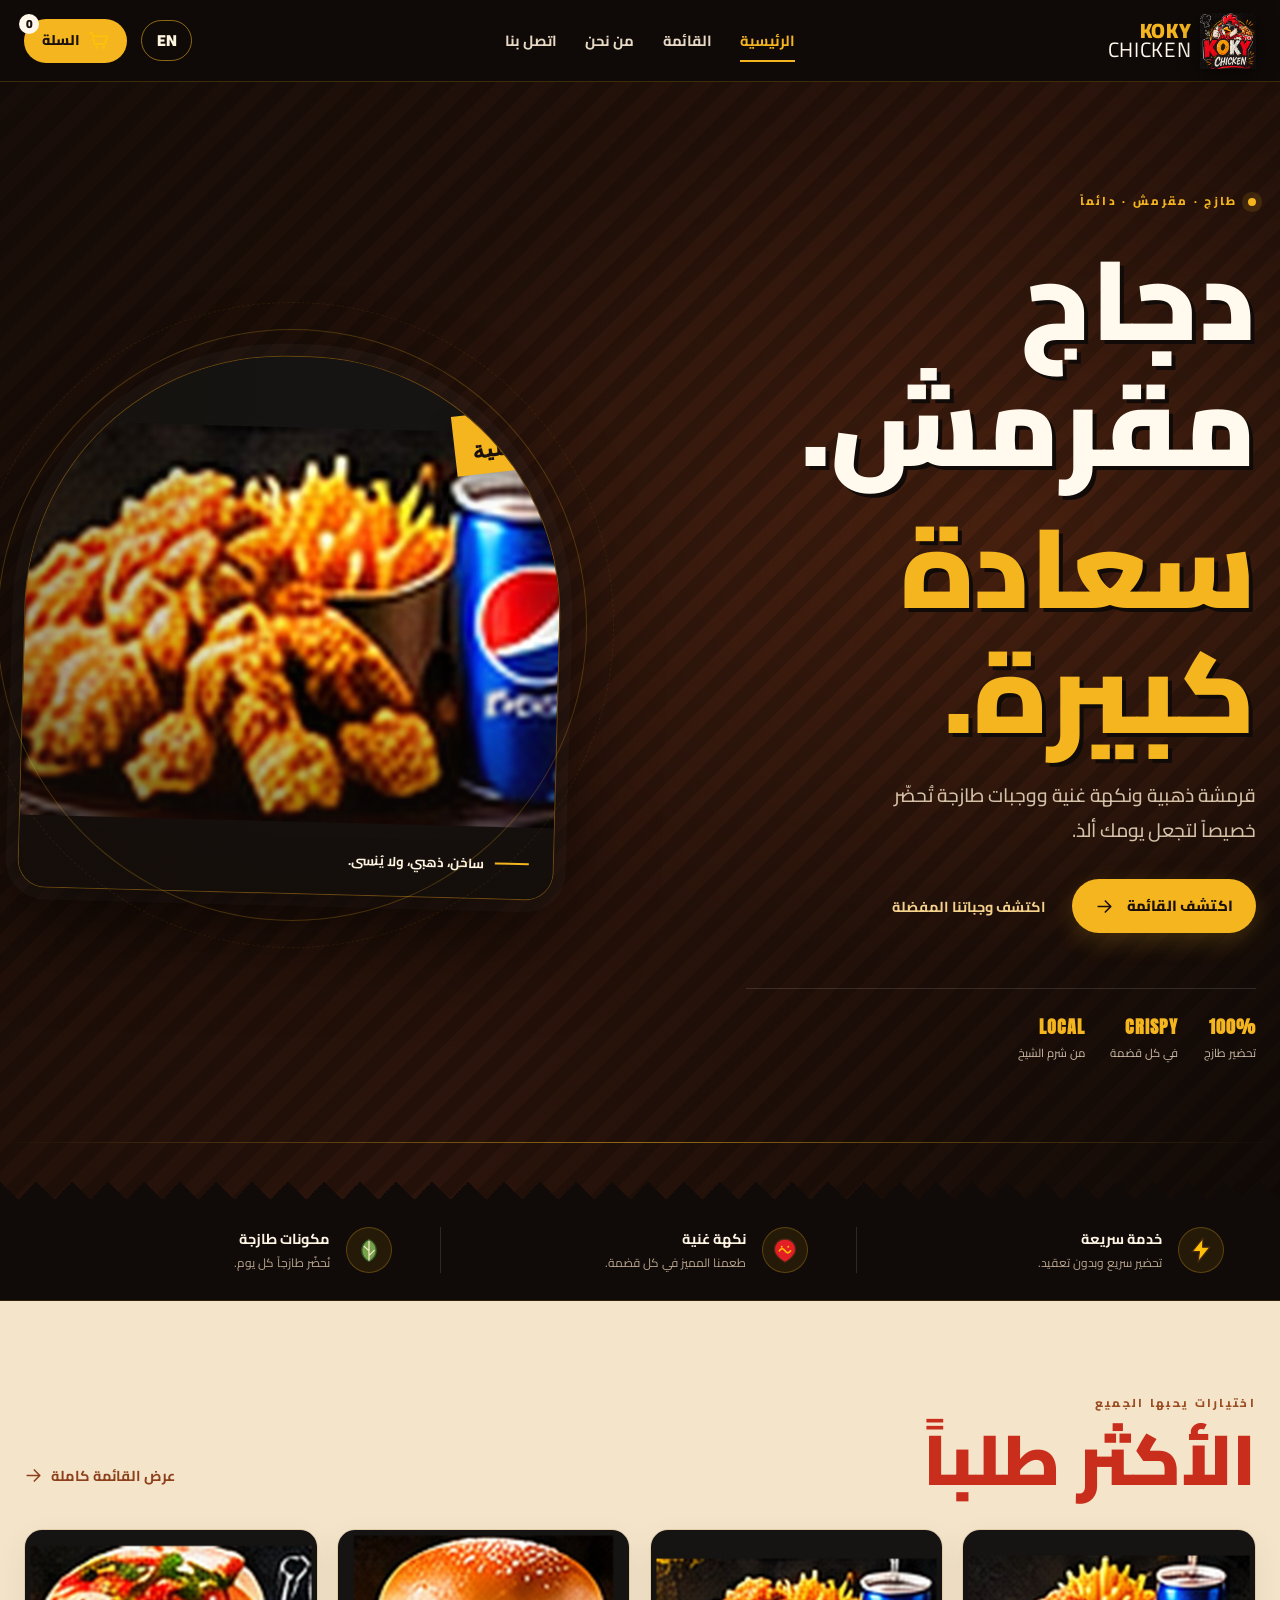
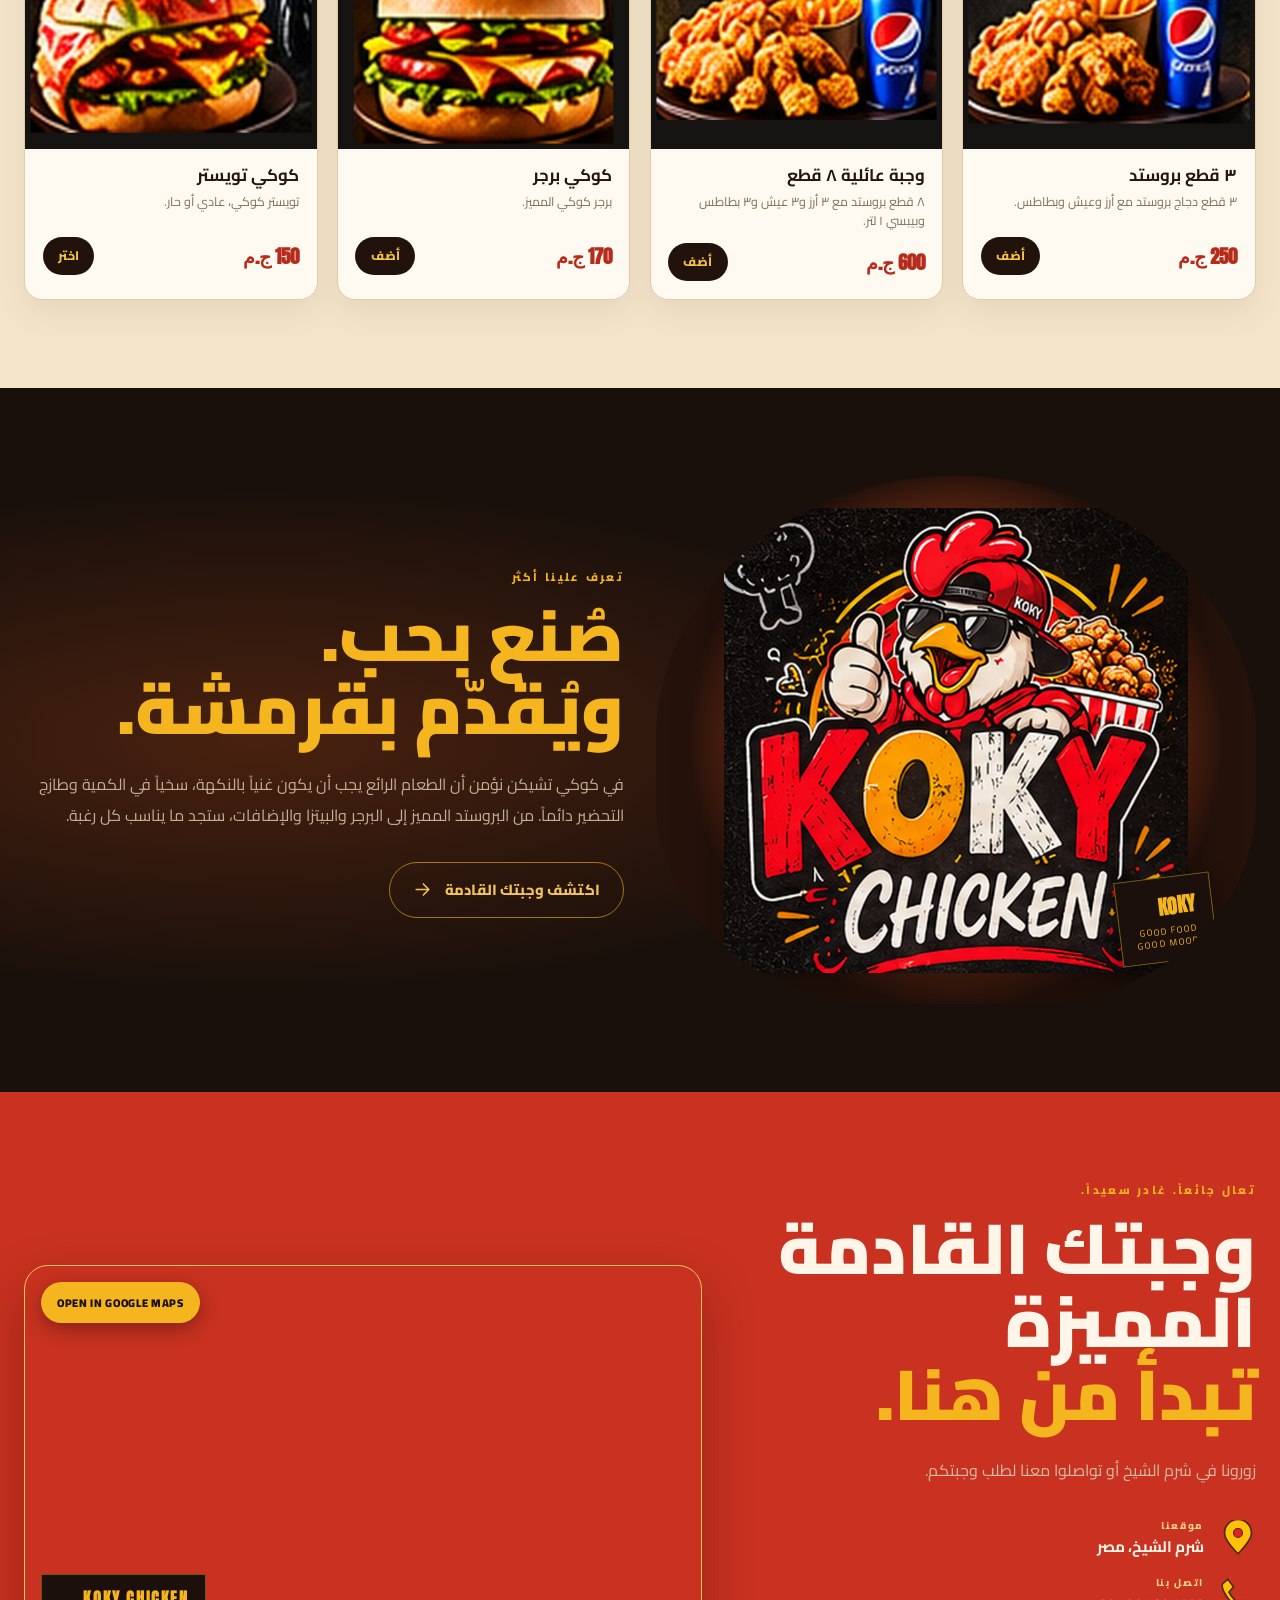
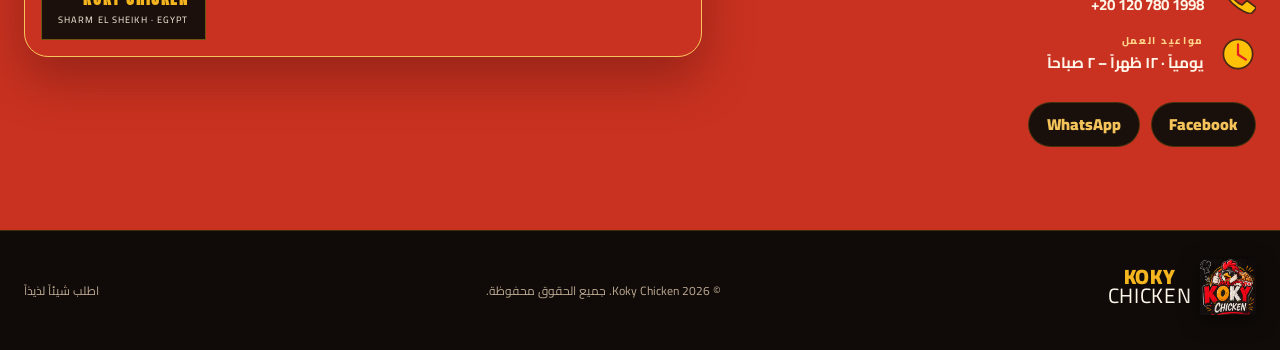
<file: index.html>
<!DOCTYPE html>
<html lang="ar" dir="rtl">
<head>
<meta charset="UTF-8">
<meta name="viewport" content="width=device-width, initial-scale=1">
<title>Koky Chicken | Crispy Chicken, Big Happiness</title>
<meta name="description" content="Koky Chicken in Sharm El Sheikh. Freshly prepared broasted chicken, strips, burgers, pizza and more. Order online.">
<link rel="canonical" href="https://beta-temp.github.io/Koky-Chicken/">
<meta property="og:type" content="website">
<meta property="og:title" content="Koky Chicken — Crispy Chicken, Big Happiness">
<meta property="og:description" content="Fresh. Crispy. Always. Order your favourites online.">
<meta property="og:image" content="https://beta-temp.github.io/Koky-Chicken/img/dishes/broasted-family-8-pcs.jpg">
<meta name="theme-color" content="#17100c">
<link rel="icon" href="img/favicon.png">
<link rel="preconnect" href="https://fonts.googleapis.com">
<link rel="preconnect" href="https://fonts.gstatic.com" crossorigin>
<link href="https://fonts.googleapis.com/css2?family=Anton&family=Cairo:wght@500;600;700;800;900&family=DM+Sans:wght@400;500;600;700;800&display=swap" rel="stylesheet">
<link rel="stylesheet" href="css/style.css"><link rel="stylesheet" href="css/premium.css?v=20261107-5">
<script type="application/ld+json">
{"@context":"https://schema.org","@type":"Restaurant","name":"Koky Chicken","servesCuisine":["Fried Chicken","Fast Food"],"priceRange":"EGP","telephone":"+201207801998","image":"img/dishes/broasted-family-8-pcs.jpg","address":{"@type":"PostalAddress","addressLocality":"Sharm El Sheikh","addressCountry":"EG"},"menu":"menu.html","acceptsReservations":false}
</script>
<script async src="https://www.googletagmanager.com/gtag/js?id=G-271N1LGK32"></script>
<script>window.dataLayer=window.dataLayer||[];function gtag(){dataLayer.push(arguments)}gtag('js',new Date());gtag('config','G-271N1LGK32');</script>
</head>
<body class="home-page">
<header class="site-header">
  <div class="container">
    <a href="index.html" class="logo display" aria-label="Koky Chicken">
      <img class="brand-logo" src="img/logo.png" alt="Koky Chicken">
      <span class="brand-wordmark">KOKY <b>CHICKEN</b></span>
    </a>
    <nav class="nav" aria-label="Main">
      <a class="active" href="index.html" data-i18n="nav_home">Home</a>
      <a href="menu.html" data-i18n="nav_menu">Menu</a>
      <a href="#about" data-i18n="nav_about">About</a>
      <a href="#contact" data-i18n="nav_contact">Contact</a>
    </nav>
    <div class="header-actions">
      <button class="lang-switch" id="langBtn" type="button" aria-label="Language">EN</button>
      <a href="menu.html#cart" class="cart-btn" id="cartBtn" aria-label="Cart">
        <svg viewBox="0 0 64 64" aria-hidden="true"><use href="img/icons.svg#cart"></use></svg>
        <span data-i18n="cart_label">Cart</span><span class="cart-count" id="cartCount">0</span>
      </a>
    </div>
  </div>
</header>

<main>
<section class="hero hero-premium">
  <div class="hero-texture"></div>
  <div class="container hero-layout">
    <div class="hero-copy">
      <span class="eyebrow"><i></i><span data-i18n="hero_tag">FRESH · CRISPY · ALWAYS</span></span>
      <h1 class="display hero-title"><span data-i18n="hero_line1">CRISPY CHICKEN.</span><em data-i18n="hero_line2">BIG HAPPINESS.</em></h1>
      <p class="hero-description" data-i18n="hero_sub">Golden crunch, bold flavour and freshly prepared meals made to brighten your day.</p>
      <div class="hero-actions">
        <a class="btn btn-gold" href="menu.html"><span data-i18n="cta_order">Explore the menu</span><svg viewBox="0 0 24 24" aria-hidden="true"><path d="M4 12h15M13 5l7 7-7 7" fill="none" stroke="currentColor" stroke-width="2" stroke-linecap="round" stroke-linejoin="round"/></svg></a>
        <a class="hero-link" href="#hits" data-i18n="cta_scroll">Discover our favourites</a>
      </div>
      <div class="hero-proof">
        <div><strong>100%</strong><span data-i18n="proof_fresh">Freshly prepared</span></div>
        <div><strong>CRISPY</strong><span data-i18n="proof_crunch">Every single bite</span></div>
        <div><strong>LOCAL</strong><span data-i18n="proof_local">Made in Sharm</span></div>
      </div>
    </div>
    <div class="hero-visual">
      <div class="hero-photo-frame">
        <img src="img/dishes/broasted-family-8-pcs.jpg" alt="Golden crispy broasted chicken with fries and cola" fetchpriority="high">
        <div class="photo-vignette"></div>
        <div class="photo-sticker"><span data-i18n="sticker_top">THE REAL</span><b data-i18n="sticker_bottom">CRUNCH</b></div>
        <div class="hero-caption"><span class="caption-line"></span><span data-i18n="hero_caption">Hot, golden, unforgettable.</span></div>
      </div>
      <div class="hero-orbit orbit-one"></div><div class="hero-orbit orbit-two"></div>
    </div>
  </div>
  <div class="hero-bottom-rule"></div>
</section>

<section class="feature-strip">
  <div class="container feature-strip-grid">
    <div class="strip-feature"><span class="strip-icon"><svg viewBox="0 0 64 64"><use href="img/icons.svg#bolt"></use></svg></span><div><b data-i18n="f1_t">Fast service</b><small data-i18n="f1_d">Quick preparation, no fuss.</small></div></div>
    <div class="strip-feature"><span class="strip-icon"><svg viewBox="0 0 64 64"><use href="img/icons.svg#taste"></use></svg></span><div><b data-i18n="f2_t">Big flavour</b><small data-i18n="f2_d">Our signature taste in every bite.</small></div></div>
    <div class="strip-feature"><span class="strip-icon"><svg viewBox="0 0 64 64"><use href="img/icons.svg#fresh"></use></svg></span><div><b data-i18n="f3_t">Fresh ingredients</b><small data-i18n="f3_d">Prepared fresh, every day.</small></div></div>
  </div>
</section>

<section class="hits hits-premium" id="hits">
  <div class="container">
    <div class="section-heading">
      <div><span class="section-kicker" data-i18n="hits_kicker">MADE TO MAKE YOU SMILE</span><h2 class="display section-title" data-i18n="hits_title">Fan favourites</h2></div>
      <a class="text-link" href="menu.html"><span data-i18n="full_menu">View full menu</span><svg viewBox="0 0 24 24"><path d="M4 12h15M13 5l7 7-7 7" fill="none" stroke="currentColor" stroke-width="2" stroke-linecap="round" stroke-linejoin="round"/></svg></a>
    </div>
    <div class="cards cards-premium" id="hitsRoot"></div>
  </div>
</section>

<section class="about about-premium" id="about">
  <div class="container about-layout">
    <div class="about-visual">
      <img src="img/logo.png" alt="Koky Chicken mascot" loading="lazy">
      <span class="about-stamp"><b>KOKY</b><small>GOOD FOOD<br>GOOD MOOD</small></span>
    </div>
    <div class="about-copy">
      <span class="section-kicker" data-i18n="about_kicker">A LITTLE MORE ABOUT US</span>
      <h2 class="display section-title" data-i18n="about_title">Made with love.<br><em>Served with crunch.</em></h2>
      <p data-i18n="about_text">At Koky Chicken, we believe great food should be full of flavour, generous in every portion and always freshly prepared. From our signature broasted chicken to burgers, pizza and sides, there is something for every craving.</p>
      <a class="btn btn-outline-gold" href="menu.html"><span data-i18n="about_cta">Find your new favourite</span><svg viewBox="0 0 24 24"><path d="M4 12h15M13 5l7 7-7 7" fill="none" stroke="currentColor" stroke-width="2" stroke-linecap="round" stroke-linejoin="round"/></svg></a>
    </div>
  </div>
</section>

<section class="contact contact-premium" id="contact">
  <div class="container contact-layout">
    <div class="contact-copy">
      <span class="section-kicker" data-i18n="contact_kicker">COME HUNGRY. LEAVE HAPPY.</span>
      <h2 class="display section-title" data-i18n="contact_title">Your next great meal<br><em>starts right here.</em></h2>
      <p data-i18n="contact_sub">Find us in Sharm El Sheikh or get in touch to place your order.</p>
      <div class="contact-details">
        <a href="https://share.google/2iJ3PLLMJiiF7GIyP" target="_blank" rel="noopener"><svg viewBox="0 0 64 64"><use href="img/icons.svg#location"></use></svg><span><small data-i18n="address_label">OUR LOCATION</small><b data-i18n="addr">Sharm El Sheikh, Egypt</b></span></a>
        <a href="tel:+201207801998"><svg viewBox="0 0 64 64"><use href="img/icons.svg#phone"></use></svg><span><small data-i18n="phone_label">CALL US</small><b dir="ltr">+20 120 780 1998</b></span></a>
        <div><svg viewBox="0 0 64 64"><use href="img/icons.svg#clock"></use></svg><span><small data-i18n="hours_label">WORKING HOURS</small><b data-i18n="hours">Daily · 12 PM – 2 AM</b></span></div>
      </div>
      <div class="socials socials-premium">
        <a href="https://www.facebook.com/profile.php?id=61596135871165" target="_blank" rel="noopener">Facebook</a>
        <a href="https://wa.me/201207801998" target="_blank" rel="noopener">WhatsApp</a>
      </div>
    </div>
    <div class="map map-premium"><iframe title="Koky Chicken location in Sharm El Sheikh" loading="lazy" referrerpolicy="no-referrer-when-downgrade" src="https://www.google.com/maps?q=Koky+Chicken+Sharm+El+Sheikh&output=embed"></iframe><a class="map-open-link" href="https://share.google/2iJ3PLLMJiiF7GIyP" target="_blank" rel="noopener">OPEN IN GOOGLE MAPS</a><div class="map-label"><b>KOKY CHICKEN</b><span>SHARM EL SHEIKH · EGYPT</span></div></div>
  </div>
</section>
</main>

<footer class="site-footer site-footer-premium">
  <div class="container footer-inner">
    <a href="index.html" class="logo display"><img class="brand-logo" src="img/logo.png" alt=""><span class="brand-wordmark">KOKY <b>CHICKEN</b></span></a>
    <p>© <span id="year"></span> Koky Chicken. <span data-i18n="rights">All rights reserved.</span></p>
    <a href="menu.html" data-i18n="footer_order">Order something delicious</a>
  </div>
</footer>
<a href="menu.html" class="btn btn-gold sticky-order" data-i18n="cta_order">Explore the menu</a>

<script src="js/koky.js"></script>
<script src="js/home.js"></script>
<script>
const I18N = {
  ar:{
    nav_home:"الرئيسية",nav_menu:"القائمة",nav_about:"من نحن",nav_contact:"اتصل بنا",cart_label:"السلة",
    hero_tag:"طازج · مقرمش · دائماً",hero_line1:"دجاج مقرمش.",hero_line2:"سعادة كبيرة.",
    hero_sub:"قرمشة ذهبية ونكهة غنية ووجبات طازجة تُحضّر خصيصاً لتجعل يومك ألذ.",
    cta_order:"اكتشف القائمة",cta_scroll:"اكتشف وجباتنا المفضلة",proof_fresh:"تحضير طازج",proof_crunch:"في كل قضمة",proof_local:"من شرم الشيخ",
    sticker_top:"القرمشة",sticker_bottom:"الأصلية",hero_caption:"ساخن، ذهبي، ولا يُنسى.",
    f1_t:"خدمة سريعة",f1_d:"تحضير سريع وبدون تعقيد.",f2_t:"نكهة غنية",f2_d:"طعمنا المميز في كل قضمة.",f3_t:"مكونات طازجة",f3_d:"نُحضّر طازجاً كل يوم.",
    hits_kicker:"اختيارات يحبها الجميع",hits_title:"الأكثر طلباً",full_menu:"عرض القائمة كاملة",
    about_kicker:"تعرف علينا أكثر",about_title:"صُنع بحب.<br><em>ويُقدّم بقرمشة.</em>",
    about_text:"في كوكي تشيكن نؤمن أن الطعام الرائع يجب أن يكون غنياً بالنكهة، سخياً في الكمية وطازج التحضير دائماً. من البروستد المميز إلى البرجر والبيتزا والإضافات، ستجد ما يناسب كل رغبة.",
    about_cta:"اكتشف وجبتك القادمة",contact_kicker:"تعال جائعاً. غادر سعيداً.",contact_title:"وجبتك القادمة المميزة<br><em>تبدأ من هنا.</em>",
    contact_sub:"زورونا في شرم الشيخ أو تواصلوا معنا لطلب وجبتكم.",address_label:"موقعنا",phone_label:"اتصل بنا",hours_label:"مواعيد العمل",
    addr:"شرم الشيخ، مصر",hours:"يومياً · ١٢ ظهراً – ٢ صباحاً",rights:"جميع الحقوق محفوظة.",footer_order:"اطلب شيئاً لذيذاً",
    hits_title:"الأكثر طلباً",hits_kicker:"اختيارات يحبها الجميع"
  },
  en:{
    nav_home:"Home",nav_menu:"Menu",nav_about:"About",nav_contact:"Contact",cart_label:"Cart",
    hero_tag:"FRESH · CRISPY · ALWAYS",hero_line1:"CRISPY CHICKEN.",hero_line2:"BIG HAPPINESS.",
    hero_sub:"Golden crunch, bold flavour and freshly prepared meals made to brighten your day.",
    cta_order:"Explore the menu",cta_scroll:"Discover our favourites",proof_fresh:"Freshly prepared",proof_crunch:"Every single bite",proof_local:"Made in Sharm",
    sticker_top:"THE REAL",sticker_bottom:"CRUNCH",hero_caption:"Hot, golden, unforgettable.",
    f1_t:"Fast service",f1_d:"Quick preparation, no fuss.",f2_t:"Big flavour",f2_d:"Our signature taste in every bite.",f3_t:"Fresh ingredients",f3_d:"Prepared fresh, every day.",
    hits_kicker:"MADE TO MAKE YOU SMILE",hits_title:"Fan favourites",full_menu:"View full menu",
    about_kicker:"A LITTLE MORE ABOUT US",about_title:"Made with love.<br><em>Served with crunch.</em>",
    about_text:"At Koky Chicken, we believe great food should be full of flavour, generous in every portion and always freshly prepared. From our signature broasted chicken to burgers, pizza and sides, there is something for every craving.",
    about_cta:"Find your new favourite",contact_kicker:"COME HUNGRY. LEAVE HAPPY.",contact_title:"Your next great meal<br><em>starts right here.</em>",
    contact_sub:"Find us in Sharm El Sheikh or get in touch to place your order.",address_label:"OUR LOCATION",phone_label:"CALL US",hours_label:"WORKING HOURS",
    addr:"Sharm El Sheikh, Egypt",hours:"Daily · 12 PM – 2 AM",rights:"All rights reserved.",footer_order:"Order something delicious"
  }
};
function setLang(l){
  const d=I18N[l]||I18N.ar;
  document.documentElement.lang=l; document.documentElement.dir=l==='ar'?'rtl':'ltr';
  document.querySelectorAll('[data-i18n]').forEach(el=>{const k=el.dataset.i18n;if(d[k])el.innerHTML=d[k]});
  document.title=l==='ar'?'كوكي تشيكن | دجاج مقرمش وسعادة كبيرة':'Koky Chicken | Crispy Chicken, Big Happiness';
  const b=document.getElementById('langBtn'); if(b)b.textContent=l==='ar'?'EN':'عربي';
  try{localStorage.setItem('koky_lang',l)}catch(e){}
  document.dispatchEvent(new Event('langchange'));
}
let lang='ar'; try{lang=localStorage.getItem('koky_lang')||'ar'}catch(e){}
setLang(lang);
document.getElementById('langBtn').addEventListener('click',()=>{lang=lang==='ar'?'en':'ar';setLang(lang)});
document.getElementById('year').textContent=new Date().getFullYear();
const revealObserver=new IntersectionObserver(entries=>entries.forEach(e=>{if(e.isIntersecting){e.target.classList.add('in');revealObserver.unobserve(e.target)}}),{threshold:.15});
document.querySelectorAll('.reveal').forEach(el=>revealObserver.observe(el));
</script>
</body>
</html>
</file>
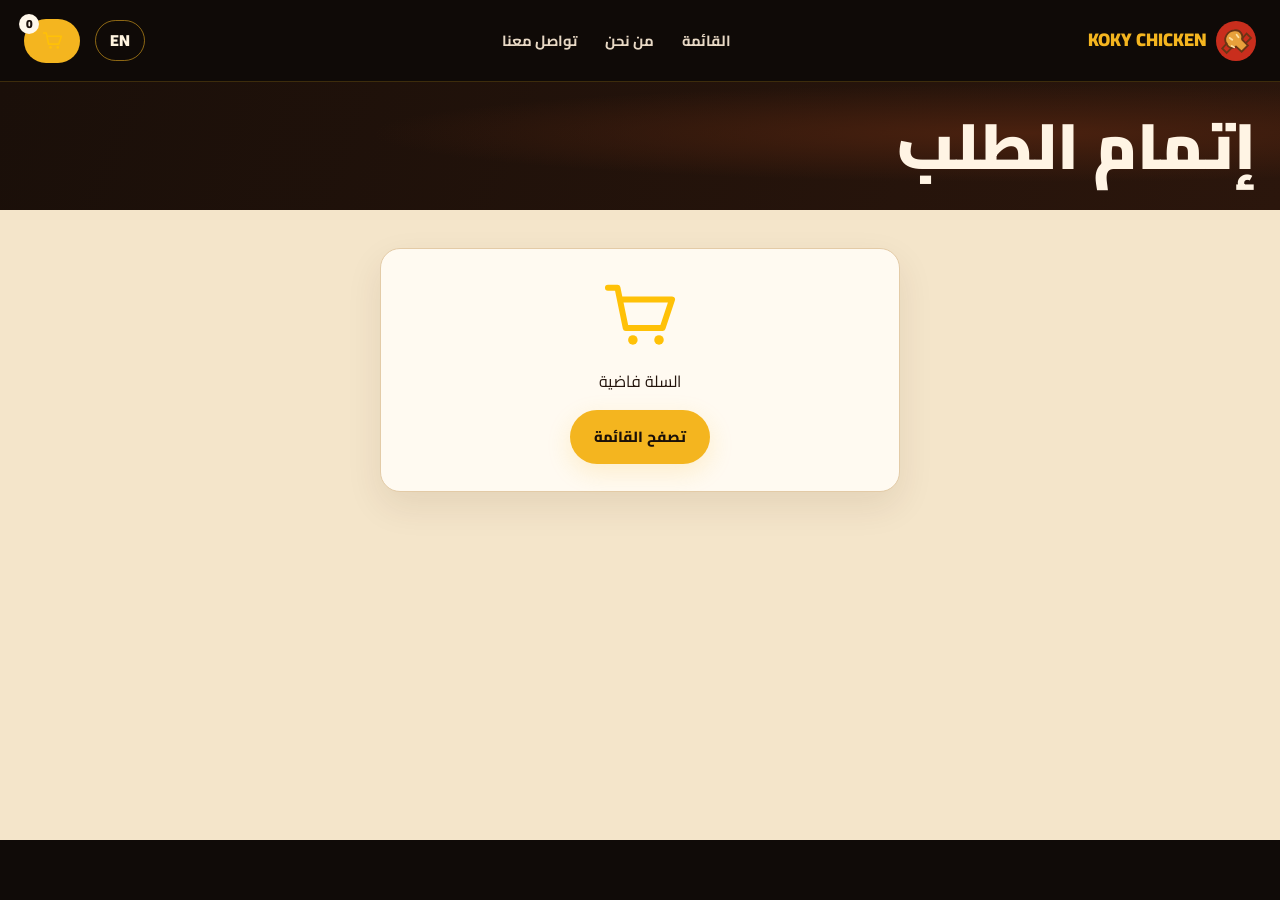
<file: checkout.html>
<!DOCTYPE html>
<html lang="ar" dir="rtl">
<head>
<meta charset="UTF-8">
<meta name="viewport" content="width=device-width, initial-scale=1">
<title>إتمام الطلب | Koky Chicken</title>
<meta name="robots" content="noindex"><!-- страница оформления не нужна в поиске -->
<meta name="theme-color" content="#E31E24">
<link rel="icon" href="img/favicon.png">
<link rel="preconnect" href="https://fonts.googleapis.com">
<link rel="preconnect" href="https://fonts.gstatic.com" crossorigin>
<link href="https://fonts.googleapis.com/css2?family=Anton&family=Cairo:wght@500;700;900&display=swap" rel="stylesheet">
<link rel="stylesheet" href="css/style.css">
<link rel="stylesheet" href="css/checkout.css">
<!-- GA4: тот же Measurement ID, что и на других страницах (событие purchase отправляет checkout.js) -->
<script async src="https://www.googletagmanager.com/gtag/js?id=G-271N1LGK32"></script>
<script>window.dataLayer=window.dataLayer||[];function gtag(){dataLayer.push(arguments)}gtag('js',new Date());gtag('config','G-271N1LGK32');</script>
</head>
<body>

<header class="site-header">
  <div class="container">
    <a href="index.html" class="logo display" aria-label="Koky Chicken"><svg viewBox="0 0 64 64" class="logo-mark" aria-hidden="true"><use href="img/icons.svg#chicken"></use></svg><span>Koky Chicken</span></a>
    <nav class="nav" aria-label="Main">
      <a href="menu.html" data-i18n="nav_menu">القائمة</a>
      <a href="index.html#about" data-i18n="nav_about">من نحن</a>
      <a href="index.html#contact" data-i18n="nav_contact">تواصل معنا</a>
    </nav>
    <div class="header-actions">
      <button class="lang-switch" id="langBtn" type="button" aria-label="Language">EN</button>
      <a href="#cart" class="cart-btn" id="cartBtn"><svg viewBox="0 0 64 64" class="cart-icon" aria-hidden="true"><use href="img/icons.svg#cart"></use></svg><span class="cart-count" id="cartCount">0</span></a>
    </div>
  </div>
</header>

<section class="menu-hero co-hero"><div class="container"><h1 class="display" data-i18n="co_title">إتمام الطلب</h1></div></section>

<main class="co-body">
  <div class="container">

    <!-- Корзина пуста -->
    <div class="co-empty" id="emptyBox" hidden>
      <div class="big"><svg viewBox="0 0 64 64" class="empty-cart-icon" aria-hidden="true"><use href="img/icons.svg#cart"></use></svg></div><p data-i18n="co_empty">السلة فاضية</p>
      <a class="btn btn-gold" href="menu.html" data-i18n="co_browse">تصفح القائمة</a>
    </div>

    <!-- Спасибо -->
    <div class="co-thanks" id="thanksBox" hidden role="status">
      <div class="big order-success-mark">ORDER<br>RECEIVED</div>
      <h2 class="display" data-i18n="co_thanks">شكراً لطلبك!</h2>
      <p data-i18n="co_thanks_sub">تم إرسال طلبك. هنتواصل معاك على واتساب لتأكيده.</p>
      <p class="muted" id="thanksId"></p>
      <a class="btn btn-gold" id="waManual" href="#" target="_blank" rel="noopener" hidden data-i18n="co_open_wa">افتح واتساب</a>
      <a class="btn btn-ghost" href="index.html" data-i18n="co_home">الرئيسية</a>
      <p class="muted" id="redirectNote"></p>
    </div>

    <div class="co-grid" id="coGrid">
      <!-- ФОРМА -->
      <form id="orderForm" class="co-form" novalidate>
        <fieldset class="co-field">
          <legend data-i18n="f_type">نوع الطلب</legend>
          <div class="seg">
            <label><input type="radio" name="type" value="pickup" checked><span data-i18n="f_pickup">استلام من المطعم</span></label>
            <label><input type="radio" name="type" value="delivery"><span data-i18n="f_delivery">توصيل</span></label>
          </div>
        </fieldset>

        <div class="co-field">
          <label for="fName" data-i18n="f_name">الاسم</label>
          <input id="fName" name="name" type="text" autocomplete="name" maxlength="60" required>
          <p class="err" id="eName" aria-live="polite"></p>
        </div>

        <div class="co-field">
          <label for="fPhone" data-i18n="f_phone">رقم الموبايل</label>
          <input id="fPhone" name="phone" type="tel" inputmode="tel" autocomplete="tel" maxlength="20" dir="ltr" placeholder="+20 1XX XXX XXXX" required>
          <p class="err" id="ePhone" aria-live="polite"></p>
        </div>

        <div class="co-field" id="addrField" hidden>
          <label for="fAddr" data-i18n="f_addr">عنوان التوصيل</label>
          <textarea id="fAddr" name="address" rows="2" maxlength="200" autocomplete="street-address"></textarea>
          <p class="err" id="eAddr" aria-live="polite"></p>
        </div>

        <div class="co-field">
          <label for="fNote"><span data-i18n="f_note">ملاحظات على الطلب</span> <small data-i18n="f_opt">(اختياري)</small></label>
          <textarea id="fNote" name="comment" rows="2" maxlength="300"></textarea>
        </div>

        <div class="pay-note"><span data-i18n="f_pay">الدفع: كاش عند الاستلام</span></div>

        <p class="err big-err" id="eForm" aria-live="polite"></p>
        <button class="btn btn-gold submit" id="submitBtn" type="submit"><span data-i18n="f_submit">تأكيد الطلب</span><span id="submitTotal"></span></button>
      </form>

      <!-- ВАШ ЗАКАЗ -->
      <aside class="co-summary" id="summary" aria-labelledby="sumTitle">
        <h2 class="display" id="sumTitle" data-i18n="s_title">طلبك</h2>
        <ul id="sumList"></ul>
        <div class="sum-total"><span data-i18n="s_total">الإجمالي</span><strong id="sumTotal"></strong></div>
        <button class="link-btn" type="button" data-cart-open data-i18n="s_edit">تعديل السلة</button>
      </aside>
    </div>
  </div>
</main>

<script src="js/koky.js"></script>
<script src="js/checkout.js"></script>
</body>
</html>
</file>
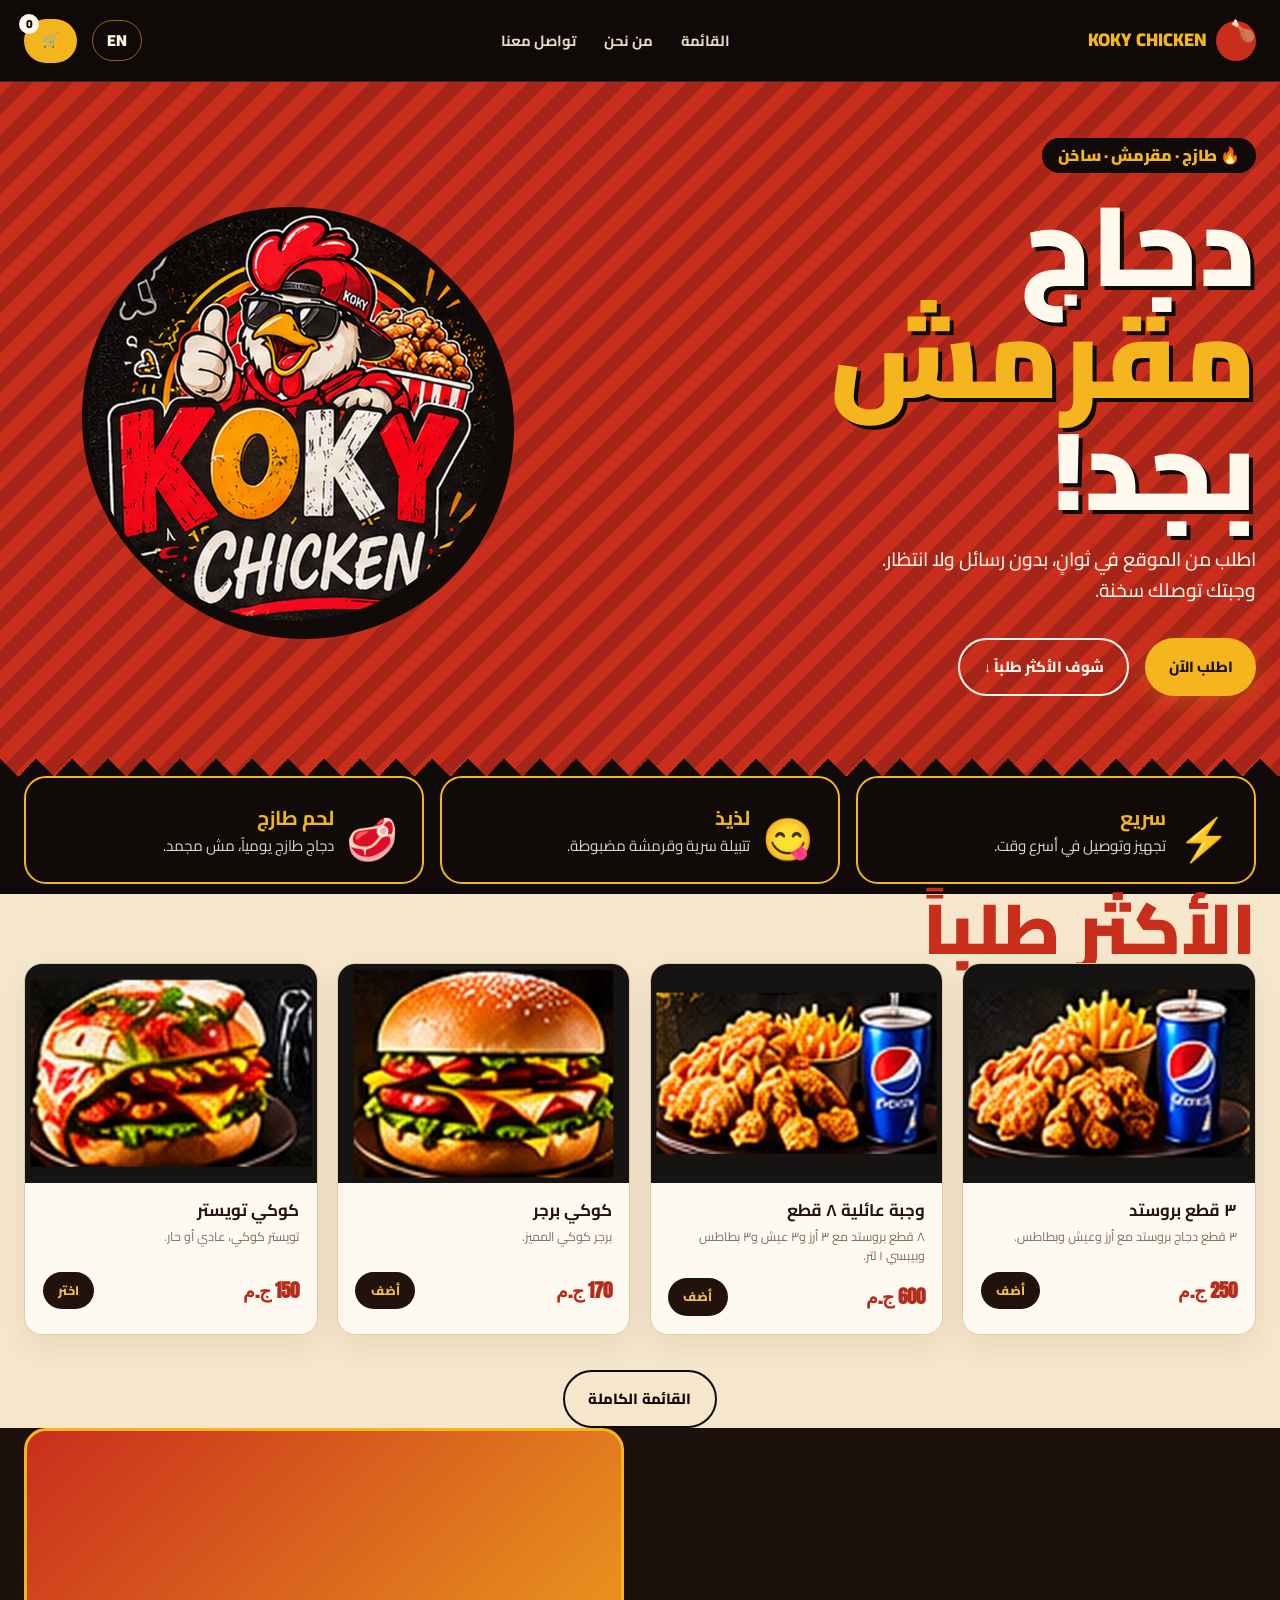
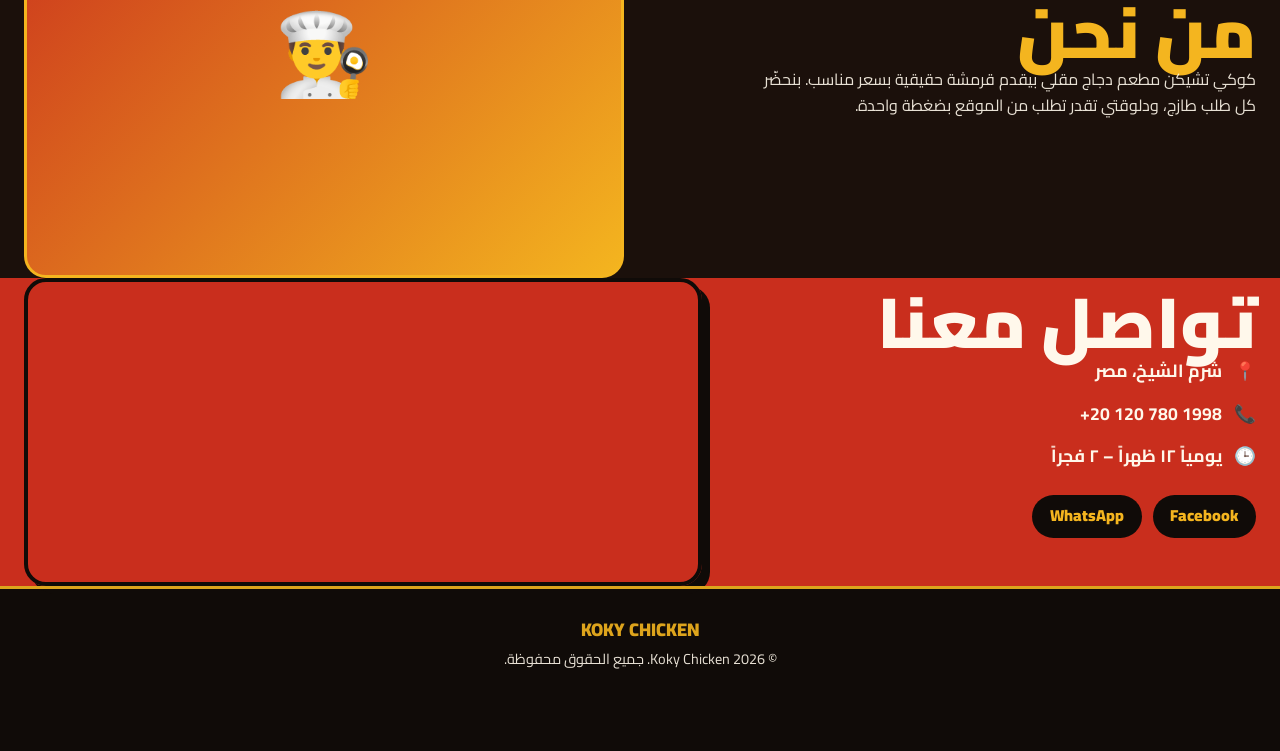
<file: index (18).html>
<!DOCTYPE html>
<html lang="ar" dir="rtl">
<head>
<meta charset="UTF-8">
<meta name="viewport" content="width=device-width, initial-scale=1">
<title>Koky Chicken | دجاج مقرمش طازج – اطلب أونلاين</title>
<meta name="description" content="Koky Chicken: crispy fried chicken, burgers & combos. Order online in seconds. | كوكي تشيكن: دجاج مقرمش وبرجر ووجبات. اطلب أونلاين بسهولة.">
<link rel="canonical" href="https://beta-temp.github.io/Koky-Chicken/">
<meta property="og:type" content="website">
<meta property="og:title" content="Koky Chicken – اطلب الآن">
<meta property="og:description" content="Crispy fried chicken · دجاج مقرمش طازج">
<meta property="og:image" content="https://beta-temp.github.io/Koky-Chicken/img/og-image.jpg"> <!-- абсолютный URL нужен для соцсетей, 1200x630 -->
<meta name="theme-color" content="#E31E24">
<link rel="icon" href="img/favicon.png">
<link rel="preconnect" href="https://fonts.googleapis.com">
<link rel="preconnect" href="https://fonts.gstatic.com" crossorigin>
<link href="https://fonts.googleapis.com/css2?family=Anton&family=Cairo:wght@500;700;900&display=swap" rel="stylesheet">

<!-- Schema.org Restaurant -->
<script type="application/ld+json">
{"@context":"https://schema.org","@type":"Restaurant","name":"Koky Chicken","servesCuisine":["Fried Chicken","Fast Food"],
"priceRange":"EGP","telephone":"+201207801998","image":"img/og-image.jpg",
"address":{"@type":"PostalAddress","addressLocality":"Sharm El Sheikh","addressCountry":"EG"},
"menu":"menu.html","acceptsReservations":false}
</script>

<!-- GA4: замените G-271N1LGK32 на свой Measurement ID -->
<script async src="https://www.googletagmanager.com/gtag/js?id=G-271N1LGK32"></script>
<script>
window.dataLayer=window.dataLayer||[];function gtag(){dataLayer.push(arguments)}
gtag('js',new Date());gtag('config','G-271N1LGK32');
</script>

<link rel="stylesheet" href="css/style.css">
</head>
<body>

<!-- ===== ШАПКА ===== -->
<header class="site-header">
  <div class="container">
    <a href="index.html" class="logo display" aria-label="Koky Chicken">
      <!-- <img src="img/logo.png" alt="Koky Chicken" height="40"> -->
      <span class="logo-mark">🍗</span><span>Koky Chicken</span>
    </a>
    <nav class="nav" aria-label="Main">
      <a href="menu.html" data-i18n="nav_menu">القائمة</a>
      <a href="#about" data-i18n="nav_about">من نحن</a>
      <a href="#contact" data-i18n="nav_contact">تواصل معنا</a>
    </nav>
    <div class="header-actions">
      <button class="lang-switch" id="langBtn" type="button" aria-label="Language">EN</button>
      <!-- Корзина: логику подключим на следующем шаге -->
      <a href="menu.html#cart" class="cart-btn" id="cartBtn" aria-label="Cart">🛒<span class="cart-count" id="cartCount">0</span></a>
    </div>
  </div>
</header>

<main>
<!-- ===== HERO ===== -->
<section class="hero">
  <div class="container">
    <div>
      <span class="hero-tag" data-i18n="hero_tag">🔥 طازج · مقرمش · ساخن</span>
      <h1 class="display"><span data-i18n="hero_title1">دجاج</span> <em data-i18n="hero_title2">مقرمش</em><br><span data-i18n="hero_title3">بجد!</span></h1>
      <p data-i18n="hero_sub">اطلب من الموقع في ثوانٍ، بدون رسائل ولا انتظار. وجبتك توصلك سخنة.</p>
      <div class="hero-cta">
        <a class="btn btn-gold" href="menu.html" data-i18n="cta_order">اطلب الآن</a>
        <a class="btn btn-ghost" href="#hits" data-i18n="cta_scroll">شوف الأكثر طلباً ↓</a>
      </div>
    </div>
    <!-- HERO-ФОТО: см. комментарий в CSS (.hero-art) -->
    <div class="hero-art"><img src="img/logo.png" alt="Koky Chicken" width="420" height="420"></div>
  </div>
</section>

<!-- ===== ПРЕИМУЩЕСТВА ===== -->
<section class="features">
  <div class="container features-grid">
    <div class="feature"><span class="ico">⚡</span><div><h3 data-i18n="f1_t">سريع</h3><p data-i18n="f1_d">تجهيز وتوصيل في أسرع وقت.</p></div></div>
    <div class="feature"><span class="ico">😋</span><div><h3 data-i18n="f2_t">لذيذ</h3><p data-i18n="f2_d">تتبيلة سرية وقرمشة مضبوطة.</p></div></div>
    <div class="feature"><span class="ico">🥩</span><div><h3 data-i18n="f3_t">لحم طازج</h3><p data-i18n="f3_d">دجاج طازج يومياً، مش مجمد.</p></div></div>
  </div>
</section>

<!-- ===== ХИТЫ ПРОДАЖ (позже подтянем из data/menu.json) ===== -->
<section class="hits" id="hits">
  <div class="container">
    <h2 class="section-title display reveal" data-i18n="hits_title">الأكثر طلباً</h2>
    <div class="cards" id="hitsRoot"><!-- карточки рисует js/home.js из data/menu.json (позиции с "hit": true) --></div>
    <div class="hits-more"><a class="btn btn-ghost" href="menu.html" data-i18n="full_menu">القائمة الكاملة</a></div>
  </div>
</section>

<!-- ===== О НАС ===== -->
<section class="about" id="about">
  <div class="container">
    <div>
      <h2 class="section-title display reveal" data-i18n="about_title">من نحن</h2>
      <p data-i18n="about_text">كوكي تشيكن مطعم دجاج مقلي بيقدم قرمشة حقيقية بسعر مناسب. بنحضّر كل طلب طازج، ودلوقتي تقدر تطلب من الموقع بضغطة واحدة.</p>
    </div>
    <div class="about-art" aria-hidden="true">👨‍🍳</div><!-- ФОТО: img/about.jpg -->
  </div>
</section>

<!-- ===== КОНТАКТЫ ===== -->
<section class="contact" id="contact">
  <div class="container">
    <div>
      <h2 class="section-title display reveal" data-i18n="contact_title">تواصل معنا</h2>
      <ul class="contact-list">
        <li>📍 <span data-i18n="addr">شرم الشيخ، مصر</span></li>
        <li>📞 <a href="tel:+201207801998" dir="ltr">+20 120 780 1998</a></li>
        <li>🕒 <span data-i18n="hours">يومياً ١٢ ظهراً – ٢ فجراً</span></li>
      </ul>
      <div class="socials">
        <a href="https://www.facebook.com/profile.php?id=61596135871165" target="_blank" rel="noopener">Facebook</a>
        <a href="https://wa.me/201207801998" target="_blank" rel="noopener">WhatsApp</a>
        <!-- TODO: добавить Instagram / TikTok, когда клиент пришлёт ссылки -->
      </div>
    </div>
    <div class="map">
      <!-- TODO: Google Maps → Share → Embed a map → вставьте src ниже вместо этого -->
      <iframe title="Map" loading="lazy" referrerpolicy="no-referrer-when-downgrade"
        src="https://www.google.com/maps?q=Sharm+El+Sheikh&output=embed"></iframe>
    </div>
  </div>
</section>
</main>

<!-- ===== ФУТЕР ===== -->
<footer class="site-footer">
  <div class="container">
    <div class="logo display">Koky Chicken</div>
    <p>© <span id="year"></span> Koky Chicken. <span data-i18n="rights">جميع الحقوق محفوظة.</span></p>
  </div>
</footer>

<a href="menu.html" class="btn btn-gold sticky-order" data-i18n="cta_order">اطلب الآن</a>

<script src="js/koky.js"></script>
<script src="js/home.js"></script>
<script>
/* ===== Локализация: AR по умолчанию, EN по переключателю. Выбор хранится в localStorage ===== */
const I18N = {
  ar:{nav_menu:"القائمة",nav_about:"من نحن",nav_contact:"تواصل معنا",hero_tag:"🔥 طازج · مقرمش · ساخن",hero_title1:"دجاج",hero_title2:"مقرمش",hero_title3:"بجد!",
    hero_sub:"اطلب من الموقع في ثوانٍ، بدون رسائل ولا انتظار. وجبتك توصلك سخنة.",cta_order:"اطلب الآن",cta_scroll:"شوف الأكثر طلباً ↓",
    f1_t:"سريع",f1_d:"تجهيز وتوصيل في أسرع وقت.",f2_t:"لذيذ",f2_d:"تتبيلة سرية وقرمشة مضبوطة.",f3_t:"لحم طازج",f3_d:"دجاج طازج يومياً، مش مجمد.",
    hits_title:"الأكثر طلباً",h1_n:"دجاج كريسبي (٦ قطع)",h1_d:"قطع مقرمشة بالتتبيلة الخاصة.",h2_n:"زنجر برجر",h2_d:"صدر دجاج حار مقرمش مع صوص الكوكي.",
    h3_n:"بطاطس مقرمشة",h3_d:"ذهبية وسخنة مع تتبيلة الجبنة.",h4_n:"كومبو كوكي",h4_d:"دجاج + بطاطس + مشروب.",egp:"ج.م",add:"أضف",full_menu:"القائمة الكاملة",
    about_title:"من نحن",about_text:"كوكي تشيكن مطعم دجاج مقلي بيقدم قرمشة حقيقية بسعر مناسب. بنحضّر كل طلب طازج، ودلوقتي تقدر تطلب من الموقع بضغطة واحدة.",
    contact_title:"تواصل معنا",addr:"شرم الشيخ، مصر",hours:"يومياً ١٢ ظهراً – ٢ فجراً",rights:"جميع الحقوق محفوظة.",
    _title:"Koky Chicken | دجاج مقرمش طازج – اطلب أونلاين"},
  en:{nav_menu:"Menu",nav_about:"About",nav_contact:"Contact",hero_tag:"🔥 Fresh · Crispy · Hot",hero_title1:"Seriously",hero_title2:"Crispy",hero_title3:"Chicken!",
    hero_sub:"Order on the site in seconds. No chat, no waiting. Your meal arrives hot.",cta_order:"Order Now",cta_scroll:"See best sellers ↓",
    f1_t:"Fast",f1_d:"Prepared and delivered in record time.",f2_t:"Tasty",f2_d:"Secret marinade, perfect crunch.",f3_t:"Fresh meat",f3_d:"Fresh chicken daily, never frozen.",
    hits_title:"Best Sellers",h1_n:"Crispy Chicken (6 pcs)",h1_d:"Golden crunchy pieces, our signature marinade.",h2_n:"Zinger Burger",h2_d:"Spicy crispy chicken breast with Koky sauce.",
    h3_n:"Crispy Fries",h3_d:"Hot and golden with cheese seasoning.",h4_n:"Koky Combo",h4_d:"Chicken + fries + drink.",egp:"EGP",add:"Add",full_menu:"Full menu",
    about_title:"About us",about_text:"Koky Chicken serves real crunch at a fair price. Every order is cooked fresh, and now you can order from the site in one tap.",
    contact_title:"Contact",addr:"Sharm El Sheikh, Egypt",hours:"Daily 12 PM – 2 AM",rights:"All rights reserved.",
    _title:"Koky Chicken | Crispy Fried Chicken – Order Online"}
};
function setLang(l){
  const d=I18N[l];
  document.documentElement.lang=l;
  document.documentElement.dir=l==='ar'?'rtl':'ltr';
  document.querySelectorAll('[data-i18n]').forEach(el=>{const k=el.dataset.i18n;if(d[k])el.textContent=d[k]});
  document.title=d._title;
  document.getElementById('langBtn').textContent=l==='ar'?'EN':'عربي';
  try{localStorage.setItem('koky_lang',l)}catch(e){}
  document.dispatchEvent(new Event('langchange')); /* koky.js перерисовывает корзину и карточки */
}
let lang='ar';
try{lang=localStorage.getItem('koky_lang')||'ar'}catch(e){}
setLang(lang);
document.getElementById('langBtn').addEventListener('click',()=>{lang=lang==='ar'?'en':'ar';setLang(lang)});

document.getElementById('year').textContent=new Date().getFullYear();

/* Появление заголовков при скролле */
const io=new IntersectionObserver(es=>es.forEach(e=>{if(e.isIntersecting){e.target.classList.add('in');io.unobserve(e.target)}}),{threshold:.2});
document.querySelectorAll('.reveal').forEach(el=>io.observe(el));
</script>
</body>
</html>
</file>
<file: css/style.css>
/* ===== 1. ПЕРЕМЕННЫЕ (цвета, шрифты, размеры) ===== */
:root{
  --black:#000000; --red:#E31E24; --red-dark:#B3141A; --gold:#FFC107; --white:#FFFFFF;
  --ink:#141010;            /* почти-чёрный для блоков */
  --cream:#FFF6DD;          /* тёплый фон светлых секций */
  --font-display:'Anton','Cairo',sans-serif;   /* заголовки EN */
  --font-body:'Cairo',system-ui,sans-serif;    /* текст + арабский */
  --radius:18px; --header-h:64px;
  --ease:cubic-bezier(.2,.8,.2,1);
}
/* Арабский: Anton не поддерживает арабицу, берём Cairo Black */
html[lang="ar"]{--font-display:'Cairo',sans-serif}
html[lang="ar"] .display{font-weight:900;letter-spacing:0}

/* ===== 2. БАЗА ===== */
*{box-sizing:border-box;margin:0;padding:0}
html{scroll-behavior:smooth;scroll-padding-top:var(--header-h)}
body{font-family:var(--font-body);background:var(--black);color:var(--white);line-height:1.6;-webkit-font-smoothing:antialiased}
img{max-width:100%;display:block}
a{color:inherit;text-decoration:none}
button{font:inherit;cursor:pointer;border:0}
:focus-visible{outline:3px solid var(--gold);outline-offset:3px}
.container{width:min(1120px,100% - 2rem);margin-inline:auto}
.display{font-family:var(--font-display);text-transform:uppercase;letter-spacing:.02em;line-height:1}
section{padding:4rem 0}

/* ===== 3. КНОПКИ ===== */
.btn{display:inline-flex;align-items:center;gap:.5rem;padding:.9rem 1.6rem;border-radius:999px;font-weight:900;font-size:1.05rem;transition:transform .2s var(--ease),box-shadow .2s var(--ease),background .2s}
.btn:active{transform:scale(.96)}
.btn-gold{background:var(--gold);color:var(--black);box-shadow:0 6px 0 #b98a00}
.btn-gold:hover{transform:translateY(-2px);box-shadow:0 8px 0 #b98a00}
.btn-ghost{background:transparent;color:var(--white);border:2px solid var(--white)}
.btn-ghost:hover{background:var(--white);color:var(--black)}

/* ===== 4. ШАПКА ===== */
.site-header{position:sticky;top:0;z-index:50;height:var(--header-h);background:var(--black);border-bottom:3px solid var(--red)}
.site-header .container{height:100%;display:flex;align-items:center;justify-content:space-between;gap:1rem}
.logo{display:flex;align-items:center;gap:.6rem;font-size:1.7rem;color:var(--gold)}
/* ЛОГО: положите файл в img/logo.png и раскомментируйте <img> в разметке */
.logo-mark{width:38px;height:38px;border-radius:50%;background:var(--red);display:grid;place-items:center;font-size:1.3rem}
.nav{display:flex;gap:1.5rem;font-weight:700}
.nav a{transition:color .2s}.nav a:hover{color:var(--gold)}
.header-actions{display:flex;align-items:center;gap:.6rem}
.lang-switch{background:transparent;color:var(--white);border:2px solid var(--gold);border-radius:999px;padding:.25rem .9rem;font-weight:900;transition:background .2s,color .2s}
.lang-switch:hover{background:var(--gold);color:var(--black)}
.cart-btn{position:relative;background:var(--red);color:var(--white);width:44px;height:44px;border-radius:50%;font-size:1.2rem;display:grid;place-items:center}
.cart-count{position:absolute;top:-4px;inset-inline-end:-4px;min-width:20px;height:20px;border-radius:10px;background:var(--gold);color:var(--black);font-size:.75rem;font-weight:900;display:grid;place-items:center;padding:0 4px}
.cart-count.bump{animation:bump .35s var(--ease)}   /* JS добавит класс при добавлении в корзину */
@keyframes bump{50%{transform:scale(1.5)}}
@media(max-width:720px){.nav{display:none}}

/* ===== 5. HERO ===== */
.hero{position:relative;overflow:hidden;background:var(--red);padding:3.5rem 0 5rem;isolation:isolate}
.hero::before{content:"";position:absolute;inset:0;z-index:-1;opacity:.18;
  background:repeating-linear-gradient(-45deg,#000 0 14px,transparent 14px 28px)}
.hero .container{display:grid;gap:2.5rem;align-items:center}
@media(min-width:860px){.hero .container{grid-template-columns:1.1fr .9fr}}
.hero-tag{display:inline-block;background:var(--black);color:var(--gold);padding:.3rem 1rem;border-radius:999px;font-weight:900;margin-bottom:1rem}
.hero h1{font-size:clamp(3.2rem,12vw,7rem);color:var(--white);text-shadow:4px 4px 0 var(--black)}
.hero h1 em{font-style:normal;color:var(--gold)}
.hero p{font-size:1.2rem;max-width:34ch;margin:1.2rem 0 2rem;font-weight:500}
.hero-cta{display:flex;flex-wrap:wrap;gap:1rem}
/* HERO-ФОТО: замените .hero-art на <img src="img/hero-chicken.png" alt="Koky Chicken"> (PNG без фона смотрится лучше всего) */
.hero-art{aspect-ratio:1;max-width:420px;margin-inline:auto;width:100%;border-radius:50%;background:radial-gradient(circle,var(--gold) 0 55%,#e0a800 56%);
  display:grid;place-items:center;font-size:clamp(6rem,22vw,11rem);border:6px solid var(--black);box-shadow:12px 12px 0 var(--black);animation:float 4s ease-in-out infinite}
@keyframes float{50%{transform:translateY(-14px) rotate(3deg)}}
/* зубчатый край внизу hero */
.hero::after{content:"";position:absolute;bottom:-1px;left:0;right:0;height:22px;background:conic-gradient(from -45deg at 50% 100%,transparent 90deg,var(--black) 0) 0 0/36px 22px}

/* ===== 6. ПРЕИМУЩЕСТВА ===== */
.features{background:var(--black)}
.features-grid{display:grid;gap:1rem;grid-template-columns:repeat(auto-fit,minmax(240px,1fr))}
.feature{border:2px solid var(--gold);border-radius:var(--radius);padding:1.5rem;display:flex;gap:1rem;align-items:center}
.feature .ico{font-size:2.6rem}
.feature h3{font-size:1.25rem;color:var(--gold)}
.feature p{font-size:.95rem;opacity:.85}

/* ===== 7. ХИТЫ ПРОДАЖ ===== */
.hits{background:var(--cream);color:var(--black)}
.section-title{font-size:clamp(2.2rem,7vw,3.6rem);margin-bottom:2rem}
.hits .section-title{color:var(--red)}
.cards{display:grid;gap:1.2rem;grid-template-columns:repeat(auto-fit,minmax(230px,1fr))}
.card{background:var(--white);border:3px solid var(--black);border-radius:var(--radius);overflow:hidden;box-shadow:6px 6px 0 var(--black);transition:transform .25s var(--ease),box-shadow .25s var(--ease)}
.card:hover{transform:translate(-3px,-3px);box-shadow:9px 9px 0 var(--black)}
/* ФОТО БЛЮДА: замените .card-img на <img class="card-img" src="img/dishes/xxx.jpg" alt="..." loading="lazy"> */
.card-img{aspect-ratio:4/3;display:grid;place-items:center;font-size:4.5rem;background:var(--gold)}
.card:nth-child(2) .card-img{background:var(--red)}
.card:nth-child(3) .card-img{background:#ff8a00}
.card:nth-child(4) .card-img{background:var(--black)}
.card-body{padding:1rem 1.1rem 1.2rem}
.card-body h3{font-size:1.2rem}
.card-body p{font-size:.9rem;color:#555;min-height:2.8em}
.card-foot{display:flex;justify-content:space-between;align-items:center;margin-top:.8rem}
.price{font-weight:900;font-size:1.3rem;color:var(--red)}
.add-btn{background:var(--black);color:var(--gold);padding:.5rem 1rem;border-radius:999px;font-weight:900;transition:background .2s,transform .2s}
.add-btn:hover{background:var(--red);color:var(--white)}
.add-btn:active{transform:scale(.9)}
.hits-more{text-align:center;margin-top:2.2rem}
.hits .btn-ghost{color:var(--black);border-color:var(--black)}
.hits .btn-ghost:hover{background:var(--black);color:var(--gold)}

/* ===== 8. О НАС ===== */
.about{background:var(--ink)}
.about .container{display:grid;gap:2rem;align-items:center}
@media(min-width:860px){.about .container{grid-template-columns:1fr 1fr}}
.about .section-title{color:var(--gold)}
.about p{max-width:55ch;opacity:.9}
/* ФОТО КУХНИ/ТОЧКИ: замените на <img src="img/about.jpg" alt="Koky Chicken kitchen"> */
.about-art{aspect-ratio:4/3;border-radius:var(--radius);background:linear-gradient(135deg,var(--red),var(--gold));display:grid;place-items:center;font-size:5rem;border:3px solid var(--gold)}

/* ===== 9. КОНТАКТЫ ===== */
.contact{background:var(--red)}
.contact .container{display:grid;gap:2rem}
@media(min-width:860px){.contact .container{grid-template-columns:1fr 1.3fr}}
.contact-list{list-style:none;display:grid;gap:.9rem;font-size:1.1rem;font-weight:700}
.socials{display:flex;gap:.7rem;margin-top:1.5rem;flex-wrap:wrap}
.socials a{background:var(--black);color:var(--gold);padding:.55rem 1.1rem;border-radius:999px;font-weight:900;transition:background .2s,color .2s}
.socials a:hover{background:var(--gold);color:var(--black)}
.map{border:4px solid var(--black);border-radius:var(--radius);overflow:hidden;min-height:300px;box-shadow:8px 8px 0 var(--black)}
.map iframe{width:100%;height:100%;min-height:300px;border:0;display:block}

/* ===== 10. ФУТЕР ===== */
.site-footer{background:var(--black);border-top:3px solid var(--gold);padding:2rem 0 5rem;text-align:center;font-size:.9rem;opacity:.9}
.site-footer .logo{justify-content:center;margin-bottom:.5rem}

/* ===== 11. ПЛАВАЮЩАЯ КНОПКА ЗАКАЗА (мобайл) ===== */
.sticky-order{position:fixed;inset-inline:1rem;bottom:1rem;z-index:40;justify-content:center;box-shadow:0 8px 24px rgba(0,0,0,.5)}
@media(min-width:860px){.sticky-order{display:none}}

/* ===== 12. ПОЯВЛЕНИЕ ПРИ СКРОЛЛЕ (только для заголовков секций) ===== */
.reveal{opacity:0;transform:translateY(24px);transition:opacity .6s var(--ease),transform .6s var(--ease)}
.reveal.in{opacity:1;transform:none}
@media(prefers-reduced-motion:reduce){*{animation:none!important;transition:none!important}.reveal{opacity:1;transform:none}html{scroll-behavior:auto}}


/* ===== 13. ОБЩИЕ КОМПОНЕНТЫ (перенесено из menu.css): карточки, тост, окно модификаторов ===== */
.badge-hit{position:absolute;top:.6rem;inset-inline-start:.6rem;background:var(--red);color:var(--white);font-weight:900;font-size:.8rem;padding:.15rem .7rem;border-radius:999px;border:2px solid var(--black)}
.card{position:relative}
.card-img img{width:100%;height:100%;object-fit:cover}
.card:nth-child(4n+1) .card-img{background:var(--gold)}
.card:nth-child(4n+2) .card-img{background:var(--red)}
.card:nth-child(4n+3) .card-img{background:#ff8a00}
.card:nth-child(4n) .card-img{background:var(--black)}
.card-img{overflow:hidden}

/* Тост «добавлено» */
.toast{position:fixed;inset-inline:1rem;bottom:1.2rem;margin-inline:auto;width:max-content;max-width:calc(100% - 2rem);background:var(--black);color:var(--gold);border:2px solid var(--gold);padding:.7rem 1.3rem;border-radius:999px;font-weight:900;z-index:90;transform:translateY(150%);transition:transform .3s var(--ease)}
.toast.show{transform:none}

/* ===== Модальное окно модификаторов (bottom sheet на мобильном) ===== */
body.modal-open{overflow:hidden}
.modal{position:fixed;inset:0;z-index:100;display:none;align-items:flex-end;justify-content:center;background:rgba(0,0,0,.7)}
.modal.open{display:flex}
.sheet{background:var(--white);color:var(--black);width:100%;max-width:520px;max-height:92vh;display:flex;flex-direction:column;border-radius:24px 24px 0 0;border:3px solid var(--black);animation:sheetUp .3s var(--ease)}
@keyframes sheetUp{from{transform:translateY(40px);opacity:0}}
@media(min-width:640px){.modal{align-items:center}.sheet{border-radius:24px}}
.sheet-head{display:flex;justify-content:space-between;gap:1rem;padding:1.1rem 1.2rem .6rem;border-bottom:2px dashed #ddd}
.sheet-head h3{font-size:1.4rem;line-height:1.2}
.sheet-head p{font-size:.9rem;color:#555}
.x-btn{background:var(--black);color:var(--gold);width:38px;height:38px;border-radius:50%;font-size:1.1rem;flex:none}
.sheet-body{overflow-y:auto;padding:.4rem 1.2rem 1rem}
.mod-group{border:0;margin-top:1rem}
.mod-group legend{font-weight:900;font-size:1.05rem;margin-bottom:.5rem;display:flex;gap:.6rem;align-items:center}
.mod-group legend small{font-weight:700;font-size:.75rem;padding:.1rem .6rem;border-radius:999px;background:var(--gold)}
.mod-opts{display:flex;flex-wrap:wrap;gap:.5rem}
.opt-wrap{position:relative}
.opt-wrap input{position:absolute;opacity:0;inset:0;cursor:pointer}
.opt{display:inline-flex;gap:.4rem;align-items:center;border:2px solid var(--black);border-radius:999px;padding:.45rem 1rem;font-weight:700;background:var(--white);transition:background .15s,color .15s,transform .15s}
.opt em{font-style:normal;font-size:.8rem;opacity:.7}
.opt-wrap input:checked + .opt{background:var(--black);color:var(--gold)}
.opt-wrap input:focus-visible + .opt{outline:3px solid var(--red);outline-offset:2px}
.opt-wrap input:disabled + .opt{opacity:.35}
.opt-wrap input:active + .opt{transform:scale(.95)}
.sheet-foot{display:flex;gap:.8rem;align-items:center;padding:.9rem 1.2rem 1.2rem;border-top:2px solid var(--black);background:var(--cream);border-radius:0 0 22px 22px}
.stepper{display:flex;align-items:center;border:2px solid var(--black);border-radius:999px;background:var(--white)}
.stepper button{width:40px;height:40px;background:transparent;font-size:1.3rem;font-weight:900}
.stepper output{min-width:2ch;text-align:center;font-weight:900}
.sheet-foot .btn{flex:1;justify-content:space-between}

/* ===== 14. БОКОВАЯ ПАНЕЛЬ КОРЗИНЫ =====
   inset-inline-end → справа в LTR и слева в RTL; выезжает с соответствующей стороны */
.drawer-overlay{position:fixed;inset:0;z-index:110;background:rgba(0,0,0,.65);opacity:0;pointer-events:none;transition:opacity .25s}
.drawer-overlay.open{opacity:1;pointer-events:auto}
.drawer{position:fixed;top:0;bottom:0;inset-inline-end:0;z-index:120;width:min(420px,100%);background:var(--cream);color:var(--black);display:flex;flex-direction:column;
  border-inline-start:4px solid var(--black);transform:translateX(100%);transition:transform .3s var(--ease);visibility:hidden}
[dir="rtl"] .drawer{transform:translateX(-100%)}
.drawer.open{transform:none;visibility:visible}
.drawer-head{display:flex;justify-content:space-between;align-items:center;padding:1rem 1.2rem;background:var(--red);color:var(--white);border-bottom:4px solid var(--black)}
.drawer-head h3{font-size:1.8rem}
.drawer-body{flex:1;overflow-y:auto;padding:.8rem 1.1rem}
.drawer-empty{text-align:center;padding:3rem 1rem;display:grid;gap:1rem;justify-items:center;font-weight:700}
.drawer-empty .big{font-size:4rem}
.line{display:flex;justify-content:space-between;gap:.8rem;padding:.9rem 0;border-bottom:2px dashed #d9c99a}
.line-info{display:grid;gap:.15rem;align-content:start;min-width:0}
.line-info small{color:#666;font-size:.82rem}
.line-unit{color:var(--red);font-weight:700;font-size:.9rem}
.line-side{display:grid;gap:.4rem;justify-items:end;align-content:start;flex:none}
.stepper.sm button{width:30px;height:30px;font-size:1.05rem}
.stepper.sm output{min-width:1.8ch;font-size:.95rem}
.rm-btn{background:transparent;font-size:1rem;opacity:.7}.rm-btn:hover{opacity:1}
.drawer-foot{padding:1rem 1.2rem 1.3rem;border-top:4px solid var(--black);background:var(--white);display:grid;gap:.7rem}
.drawer-foot[hidden]{display:none}
.drawer-total{display:flex;justify-content:space-between;font-size:1.3rem;font-weight:900}
.drawer-total strong{color:var(--red)}
.drawer-foot .btn{justify-content:center}
.link-btn{background:transparent;color:#777;font-weight:700;text-decoration:underline}
.link-btn:hover{color:var(--red)}

/* логотип внутри круга в Hero */
.hero-art{overflow:hidden;padding:0;background:#0b0b0b}
.hero-art img{width:100%;height:100%;object-fit:cover}

/* ===== Custom SVG icon system (no emoji glyphs) ===== */
.logo-mark{width:40px;height:40px;display:block;fill:none;overflow:visible}
.logo-mark use{fill:initial}
.cart-btn{font-size:0}
.cart-icon{width:24px;height:24px;display:block}
.hero-tag{display:inline-flex;align-items:center;gap:.55rem}
.hero-tag svg{width:20px;height:20px;flex:0 0 20px}
.feature .ico{width:48px;height:48px;flex:0 0 48px;display:grid;place-items:center}
.feature .ico svg{width:100%;height:100%}
.about-art svg{width:min(76%,360px);height:auto;max-height:310px}
.contact-list li{display:flex;align-items:center;gap:.75rem}
.contact-list li svg{width:24px;height:24px;flex:0 0 24px}
.cat-tab{display:inline-flex;align-items:center;gap:.5rem}
.cat-icon{width:28px;height:28px;object-fit:contain;display:block}
.fallback-food-icon{width:76%;height:76%;max-width:112px;max-height:112px}
.drawer-empty .big{display:grid;place-items:center}
.empty-cart-icon{width:88px;height:88px}
.trash-icon{width:18px;height:18px;display:block}
.rm-btn{display:grid;place-items:center}

/* ===== KOKY CHICKEN — premium restaurant art direction ===== */
:root{--black:#100b08;--ink:#1b100b;--cream:#f6e7cc;--red:#c92e1d;--red-dark:#8f2118;--gold:#f4b51f;--white:#fff9ee;--font-display:'Anton','Cairo',sans-serif;--font-body:'DM Sans','Cairo',sans-serif;--radius:22px;--header-h:82px}
html[lang="ar"]{--font-display:'Cairo',sans-serif;--font-body:'Cairo',sans-serif}
body{background:#100b08;color:#fff8eb;font-family:var(--font-body)}
section{padding:0}
.container{width:min(1240px,100% - 3rem)}
.site-header{height:var(--header-h);background:rgba(16,11,8,.96);border:0;border-bottom:1px solid rgba(244,181,31,.2);backdrop-filter:blur(16px)}
.site-header .container{gap:1.5rem}
.logo{gap:.55rem;color:var(--gold);font-size:1.15rem;flex-shrink:0}
.brand-logo{width:56px;height:56px;object-fit:contain;filter:drop-shadow(0 5px 10px #0008)}
.brand-wordmark{display:grid;line-height:.9;letter-spacing:.03em;font-family:'Anton','Cairo',sans-serif;font-size:1.3rem}
.brand-wordmark b{color:#fff8eb;font-weight:400}
.nav{gap:clamp(1rem,2.2vw,2.2rem);font-size:.92rem;color:#e8d9c5}
.nav a{position:relative;padding:.6rem 0}
.nav a.active,.nav a:hover{color:var(--gold)}
.nav a.active:after{content:"";position:absolute;left:0;right:0;bottom:0;height:2px;background:var(--gold)}
.header-actions{gap:.9rem}
.lang-switch{border:1px solid rgba(244,181,31,.55);border-radius:999px;padding:.45rem .9rem;color:#fff4df}
.cart-btn{width:auto;height:44px;padding:0 1.1rem;border-radius:999px;background:var(--gold);color:#1b100b;display:flex;align-items:center;gap:.55rem;font-size:.88rem;font-weight:800}
.cart-btn svg{width:21px;height:21px;display:block}
.cart-count{top:-5px;inset-inline-end:-5px;background:#fff8eb;color:#1b100b}
.hero-premium{position:relative;isolation:isolate;overflow:hidden;background:radial-gradient(ellipse at 78% 40%,#47200f 0,transparent 46%),linear-gradient(120deg,#170d08,#2b140b 55%,#120b07);padding:clamp(3.5rem,7vw,6.5rem) 0 3.5rem}
.hero-texture{position:absolute;inset:0;z-index:-1;opacity:.13;background-image:radial-gradient(#f4b51f 0.7px,transparent .7px);background-size:22px 22px;mask-image:linear-gradient(90deg,black,transparent)}
.hero-layout{display:grid;grid-template-columns:1fr 1.05fr;gap:clamp(2rem,6vw,6rem);align-items:center;position:relative}
.hero-copy{position:relative;z-index:2;padding:1rem 0}
.eyebrow,.section-kicker{display:inline-flex;align-items:center;gap:.65rem;color:var(--gold);font-weight:800;letter-spacing:.2em;font-size:.72rem;text-transform:uppercase}
.eyebrow i{width:8px;height:8px;border-radius:50%;background:var(--gold);box-shadow:0 0 0 6px #f4b51f20}
.hero-title{font-size:clamp(3.5rem,7.8vw,7.5rem);line-height:.94;letter-spacing:.015em;margin:1.5rem 0 1.4rem;max-width:8ch;color:#fff8eb;text-shadow:0 7px 30px #0007}
.hero-title em{display:block;color:var(--gold);font-style:normal;margin-top:.15em}
.hero-description{max-width:440px;color:#d5c1a8;font-size:1.08rem;line-height:1.8}
.hero-actions{display:flex;align-items:center;gap:1.6rem;flex-wrap:wrap;margin-top:2rem}
.btn{border-radius:999px;font-family:var(--font-body);font-weight:800;font-size:.92rem;letter-spacing:.01em;padding:.95rem 1.45rem;box-shadow:none;gap:.8rem}
.btn-gold{background:var(--gold);color:#1a1009;box-shadow:0 8px 24px #f4b51f2e}
.btn-gold:hover{background:#ffd05a;box-shadow:0 10px 30px #f4b51f55}
.btn svg,.text-link svg{width:19px;height:19px}
.hero-link,.text-link{color:#f5d28c;font-size:.9rem;font-weight:700}
.hero-link:hover,.text-link:hover{color:#fff}
.hero-proof{display:flex;gap:1.6rem;margin-top:3.4rem;padding-top:1.5rem;border-top:1px solid #ffffff20;max-width:510px}
.hero-proof div{display:grid;gap:.2rem}
.hero-proof strong{font-family:'Anton',sans-serif;font-size:1.1rem;color:var(--gold);letter-spacing:.06em}
.hero-proof span{font-size:.72rem;color:#cdbba7}
.hero-visual{position:relative;min-width:0}
.hero-photo-frame{height:clamp(350px,42vw,560px);position:relative;border-radius:48% 48% 28px 28px;overflow:hidden;border:1px solid #f4b51f55;box-shadow:0 35px 90px #0009,0 0 0 12px #ffffff08;transform:rotate(1.5deg)}
.hero-photo-frame>img{width:100%;height:100%;object-fit:cover;display:block}
.photo-vignette{position:absolute;inset:0;background:linear-gradient(0deg,#140b07a8,transparent 45%),linear-gradient(90deg,#160d0866,transparent 50%)}
.photo-sticker{position:absolute;top:9%;inset-inline-start:-1px;background:var(--gold);color:#1b100b;padding:.8rem 1.1rem;display:grid;line-height:1.02;box-shadow:0 12px 24px #0006;transform:rotate(-8deg)}
.photo-sticker span{font-size:.58rem;letter-spacing:.2em;font-weight:900}
.photo-sticker b{font-family:'Anton',sans-serif;font-size:1.5rem;letter-spacing:.04em}
.hero-caption{position:absolute;bottom:1.5rem;left:1.5rem;right:1.5rem;display:flex;align-items:center;gap:.7rem;font-size:.82rem;font-weight:700;color:#fff4df}
.caption-line{height:2px;width:34px;background:var(--gold)}
.hero-orbit{position:absolute;border:1px solid #f4b51f38;border-radius:50%;pointer-events:none}
.orbit-one{width:110%;height:110%;left:-5%;top:-5%}
.orbit-two{width:120%;height:120%;left:-10%;top:-10%;border-style:dashed;opacity:.4}
.hero-bottom-rule{height:1px;background:linear-gradient(90deg,transparent,#f4b51f88,transparent);margin-top:4rem}
.feature-strip{background:#100b08;padding:1.7rem 0;border-bottom:1px solid #f4b51f22}
.feature-strip-grid{display:grid;grid-template-columns:repeat(3,1fr);gap:1rem}
.strip-feature{display:flex;align-items:center;gap:1rem;padding:0 2rem;border-inline-end:1px solid #ffffff20}
.strip-feature:last-child{border:0}
.strip-icon{width:46px;height:46px;display:grid;place-items:center;flex-shrink:0;border-radius:50%;background:#f4b51118;border:1px solid #f4b51f44}
.strip-icon svg{width:26px;height:26px}
.strip-feature div{display:grid;gap:.15rem}
.strip-feature b{font-size:.9rem;color:#fff5e5}
.strip-feature small{font-size:.75rem;color:#b9a58e}
.hits-premium{background:#f4e5ca;color:#24150d;padding:5.5rem 0}
.section-heading{display:flex;justify-content:space-between;align-items:end;gap:1rem;margin-bottom:2.2rem}
.section-heading .section-kicker{color:#9a4c22}
.section-title{font-size:clamp(2.6rem,5.5vw,4.7rem);line-height:.98;color:inherit;margin:.65rem 0 0}
.text-link{display:flex;align-items:center;gap:.5rem;color:#8d401c;margin-bottom:.4rem}
.cards-premium{grid-template-columns:repeat(4,minmax(0,1fr));gap:1.2rem}
.card{background:#fffaf1;border:1px solid #e3cba7;border-radius:18px;box-shadow:0 12px 30px #44250d14;overflow:hidden;color:#24150d;transition:transform .25s,box-shadow .25s}
.card:hover{transform:translateY(-6px);box-shadow:0 22px 42px #44250d22}
.card-img{aspect-ratio:4/3;background:#e6cda5;overflow:hidden}
.card-img img{width:100%;height:100%;object-fit:cover;display:block;transition:transform .5s}
.card:hover .card-img img{transform:scale(1.05)}
.card-body{padding:1.05rem 1.1rem 1.15rem}
.card-body h3{font-size:1.05rem;line-height:1.25;color:#26150d}
.card-body p{font-size:.78rem;color:#816d58;min-height:2.6em;line-height:1.55;margin-top:.35rem}
.card-foot{margin-top:.8rem;gap:.5rem}
.price{font-family:'Anton',sans-serif;color:#b52c1c;font-size:1.2rem;white-space:nowrap}
.add-btn{background:#21130c;color:#f8c343;border-radius:999px;padding:.55rem .95rem;font-size:.78rem;font-weight:800}
.add-btn:hover{background:#b72c1d;color:#fff}
.badge-hit{background:#b72c1d;border:2px solid #fff6e7;box-shadow:0 4px 12px #0003}
.about-premium{background:radial-gradient(ellipse at 20% 50%,#49210f 0,transparent 50%),#1a100b;color:#fff5e5;padding:5.5rem 0}
.about-layout{display:grid;grid-template-columns:.9fr 1.1fr;align-items:center;gap:clamp(2rem,7vw,7rem)}
.about-visual{min-height:370px;display:grid;place-items:center;position:relative;background:radial-gradient(circle,#f7b91e 0 35%,#c84b1e 36%,#25120b 67%);border-radius:50% 50% 38% 38%;overflow:hidden}
.about-visual>img{width:88%;height:88%;object-fit:contain;filter:drop-shadow(0 20px 25px #0006)}
.about-stamp{position:absolute;bottom:8%;right:7%;display:grid;gap:.15rem;padding:.8rem 1rem;background:#1b100b;border:1px solid #f4b51f77;color:var(--gold);transform:rotate(-7deg);box-shadow:0 10px 24px #0007}
.about-stamp b{font-family:'Anton',sans-serif;font-size:1.25rem}
.about-stamp small{font-size:.56rem;letter-spacing:.12em;line-height:1.3}
.about-copy .section-kicker,.contact-copy .section-kicker{color:var(--gold)}
.about-copy .section-title,.contact-copy .section-title{font-size:clamp(2.7rem,5.5vw,5rem);line-height:1.04}
.about-copy .section-title em,.contact-copy .section-title em{font-style:normal;color:var(--gold)}
.about-copy p,.contact-copy>p{max-width:600px;color:#d2bda4;line-height:1.9;font-size:1rem;margin:1.5rem 0 2rem}
.btn-outline-gold{border:1px solid #f4b51f99;color:#f4c45a;background:transparent}
.btn-outline-gold:hover{background:#f4b51f;color:#1b100b}
.contact-premium{background:#c93220;color:#fff6e9;padding:5.2rem 0}
.contact-layout{display:grid;grid-template-columns:1fr 1.05fr;gap:clamp(2rem,6vw,5rem);align-items:center}
.contact-details{display:grid;gap:1rem}
.contact-details>a,.contact-details>div{display:flex;align-items:center;gap:1rem}
.contact-details svg{width:36px;height:36px;flex:0 0 36px}
.contact-details span{display:grid;gap:.1rem}
.contact-details small{font-size:.62rem;letter-spacing:.17em;color:#ffd58b;font-weight:800}
.contact-details b{font-size:.95rem}
.socials-premium{margin-top:1.7rem}
.socials-premium a{background:#1a100b;color:#f4c45a;border:1px solid #f4b51f33}
.map-premium{position:relative;min-height:390px;border:1px solid #f6c45c;border-radius:24px;overflow:hidden;box-shadow:0 22px 50px #4b100c66}
.map-premium iframe{width:100%;height:390px;min-height:390px;border:0;filter:grayscale(1) contrast(.9) sepia(.2)}
.map-label{position:absolute;bottom:1rem;left:1rem;display:grid;gap:.1rem;padding:.7rem 1rem;background:#1b100b;color:#fff5e5;border:1px solid #f4b51f66}
.map-label b{font-family:'Anton',sans-serif;letter-spacing:.1em;color:var(--gold)}
.map-label span{font-size:.58rem;letter-spacing:.12em}
.site-footer-premium{padding:1.7rem 0;background:#100b08;border-top:1px solid #f4b51f33;opacity:1}
.footer-inner{display:flex;align-items:center;justify-content:space-between;gap:1rem}
.footer-inner p,.footer-inner>a:last-child{font-size:.75rem;color:#bda992}
.sticky-order{border-radius:999px}
@media(max-width:980px){.hero-layout{grid-template-columns:1fr 1fr;gap:2rem}.hero-title{font-size:clamp(3.2rem,7vw,5.5rem)}.cards-premium{grid-template-columns:repeat(2,minmax(0,1fr))}.strip-feature{padding:0 1rem}}
@media(max-width:720px){:root{--header-h:70px}.container{width:min(100% - 2rem,620px)}.site-header .container{gap:.6rem}.brand-logo{width:44px;height:44px}.brand-wordmark{font-size:1rem}.nav{display:none}.cart-btn{padding:0 .85rem}.hero-premium{padding:3.2rem 0 2rem}.hero-layout{grid-template-columns:1fr;gap:2.4rem}.hero-copy{padding:0}.hero-title{font-size:clamp(3.3rem,15vw,5.6rem)}.hero-description{font-size:.95rem}.hero-proof{gap:1rem;margin-top:2.2rem}.hero-proof span{font-size:.65rem}.hero-photo-frame{height:390px;max-width:520px;margin:auto}.feature-strip-grid{grid-template-columns:1fr;gap:0}.strip-feature{padding:1rem 0;border-inline-end:0;border-bottom:1px solid #ffffff1a}.strip-feature:last-child{border:0}.hits-premium,.about-premium,.contact-premium{padding:3.7rem 0}.section-heading{align-items:start;flex-direction:column}.cards-premium{grid-template-columns:repeat(2,minmax(0,1fr));gap:.8rem}.card-body{padding:.8rem}.card-body h3{font-size:.9rem}.card-body p{font-size:.72rem}.card-foot{align-items:start;flex-direction:column}.add-btn{width:100%}.about-layout,.contact-layout{grid-template-columns:1fr;gap:2.4rem}.about-visual{min-height:300px;max-width:420px;margin:auto;width:100%}.about-copy .section-title,.contact-copy .section-title{font-size:clamp(2.5rem,11vw,4rem)}.map-premium,.map-premium iframe{min-height:300px;height:300px}.footer-inner{flex-direction:column;text-align:center}.site-footer .logo{justify-content:center}}
@media(prefers-reduced-motion:reduce){.hero-photo-frame,.card,.card-img img{transition:none!important}.card:hover{transform:none}}
html[lang="ar"] .hero-copy,html[lang="ar"] .about-copy,html[lang="ar"] .contact-copy{text-align:right}
html[lang="ar"] .hero-title{line-height:1.12}
html[lang="ar"] .brand-wordmark{font-family:'Cairo',sans-serif}

/* Shared icon details */
.cart-icon{width:22px;height:22px;display:block}
.empty-cart-icon{width:76px;height:76px}
.order-success-mark{font-family:'Anton','Cairo',sans-serif;font-size:1.7rem;letter-spacing:.12em;color:var(--gold);background:#1b100b;border:1px solid #f4b51f66;border-radius:50%;width:118px;height:118px;display:grid;place-content:center;line-height:1.05;box-shadow:0 14px 34px #0003}
.ph svg{width:28px;height:28px;display:block}


/* Product photo fallback: show exactly one visual per menu card */
.card-img{position:relative}
.card-img .food-photo-pending{
  width:100%;height:100%;min-height:120px;display:none;
  flex-direction:column;align-items:center;justify-content:center;gap:.55rem;
  color:#e7bd62;background:radial-gradient(ellipse at center,#5a3218 0,#21140d 68%);
}
.card-img .food-photo-pending svg{width:48px;height:48px;opacity:.85}
.card-img .food-photo-pending span{font-size:.58rem;letter-spacing:.16em;font-weight:800;opacity:.72}
.card-img .food-photo-pending:only-child{display:flex}
.card-img img.failed{display:none}
.card-img img.failed+.food-photo-pending{display:flex}
</file>
<file: css/premium.css>
/* ===== KOKY CHICKEN — premium restaurant art direction ===== */
:root{--black:#100b08;--ink:#1b100b;--cream:#f6e7cc;--red:#c92e1d;--red-dark:#8f2118;--gold:#f4b51f;--white:#fff9ee;--font-display:'Anton','Cairo',sans-serif;--font-body:'DM Sans','Cairo',sans-serif;--radius:22px;--header-h:82px}
html[lang="ar"]{--font-display:'Cairo',sans-serif;--font-body:'Cairo',sans-serif}
body{background:#100b08;color:#fff8eb;font-family:var(--font-body)}
section{padding:0}
.container{width:min(1240px,100% - 3rem)}
.site-header{height:var(--header-h);background:rgba(16,11,8,.96);border:0;border-bottom:1px solid rgba(244,181,31,.2);backdrop-filter:blur(16px)}
.site-header .container{gap:1.5rem}
.logo{gap:.55rem;color:var(--gold);font-size:1.15rem;flex-shrink:0}
.brand-logo{width:56px;height:56px;object-fit:contain;filter:drop-shadow(0 5px 10px #0008)}
.brand-wordmark{display:grid;line-height:.9;letter-spacing:.03em;font-family:'Anton','Cairo',sans-serif;font-size:1.3rem}
.brand-wordmark b{color:#fff8eb;font-weight:400}
.nav{gap:clamp(1rem,2.2vw,2.2rem);font-size:.92rem;color:#e8d9c5}
.nav a{position:relative;padding:.6rem 0}
.nav a.active,.nav a:hover{color:var(--gold)}
.nav a.active:after{content:"";position:absolute;left:0;right:0;bottom:0;height:2px;background:var(--gold)}
.header-actions{gap:.9rem}
.lang-switch{border:1px solid rgba(244,181,31,.55);border-radius:999px;padding:.45rem .9rem;color:#fff4df}
.cart-btn{width:auto;height:44px;padding:0 1.1rem;border-radius:999px;background:var(--gold);color:#1b100b;display:flex;align-items:center;gap:.55rem;font-size:.88rem;font-weight:800}
.cart-btn svg{width:21px;height:21px;display:block}
.cart-count{top:-5px;inset-inline-end:-5px;background:#fff8eb;color:#1b100b}
.hero-premium{position:relative;isolation:isolate;overflow:hidden;background:radial-gradient(ellipse at 78% 40%,#47200f 0,transparent 46%),linear-gradient(120deg,#170d08,#2b140b 55%,#120b07);padding:clamp(3.5rem,7vw,6.5rem) 0 3.5rem}
.hero-texture{position:absolute;inset:0;z-index:-1;opacity:.13;background-image:radial-gradient(#f4b51f 0.7px,transparent .7px);background-size:22px 22px;mask-image:linear-gradient(90deg,black,transparent)}
.hero-layout{display:grid;grid-template-columns:1fr 1.05fr;gap:clamp(2rem,6vw,6rem);align-items:center;position:relative}
.hero-copy{position:relative;z-index:2;padding:1rem 0}
.eyebrow,.section-kicker{display:inline-flex;align-items:center;gap:.65rem;color:var(--gold);font-weight:800;letter-spacing:.2em;font-size:.72rem;text-transform:uppercase}
.eyebrow i{width:8px;height:8px;border-radius:50%;background:var(--gold);box-shadow:0 0 0 6px #f4b51f20}
.hero-title{font-size:clamp(3.5rem,7.8vw,7.5rem);line-height:.94;letter-spacing:.015em;margin:1.5rem 0 1.4rem;max-width:8ch;color:#fff8eb;text-shadow:0 7px 30px #0007}
.hero-title em{display:block;color:var(--gold);font-style:normal;margin-top:.15em}
.hero-description{max-width:440px;color:#d5c1a8;font-size:1.08rem;line-height:1.8}
.hero-actions{display:flex;align-items:center;gap:1.6rem;flex-wrap:wrap;margin-top:2rem}
.btn{border-radius:999px;font-family:var(--font-body);font-weight:800;font-size:.92rem;letter-spacing:.01em;padding:.95rem 1.45rem;box-shadow:none;gap:.8rem}
.btn-gold{background:var(--gold);color:#1a1009;box-shadow:0 8px 24px #f4b51f2e}
.btn-gold:hover{background:#ffd05a;box-shadow:0 10px 30px #f4b51f55}
.btn svg,.text-link svg{width:19px;height:19px}
.hero-link,.text-link{color:#f5d28c;font-size:.9rem;font-weight:700}
.hero-link:hover,.text-link:hover{color:#fff}
.hero-proof{display:flex;gap:1.6rem;margin-top:3.4rem;padding-top:1.5rem;border-top:1px solid #ffffff20;max-width:510px}
.hero-proof div{display:grid;gap:.2rem}
.hero-proof strong{font-family:'Anton',sans-serif;font-size:1.1rem;color:var(--gold);letter-spacing:.06em}
.hero-proof span{font-size:.72rem;color:#cdbba7}
.hero-visual{position:relative;min-width:0}
.hero-photo-frame{height:clamp(350px,42vw,560px);position:relative;border-radius:48% 48% 28px 28px;overflow:hidden;border:1px solid #f4b51f55;box-shadow:0 35px 90px #0009,0 0 0 12px #ffffff08;transform:rotate(1.5deg)}
.hero-photo-frame>img{width:100%;height:100%;object-fit:cover;display:block}
.photo-vignette{position:absolute;inset:0;background:linear-gradient(0deg,#140b07a8,transparent 45%),linear-gradient(90deg,#160d0866,transparent 50%)}
.photo-sticker{position:absolute;top:9%;inset-inline-start:-1px;background:var(--gold);color:#1b100b;padding:.8rem 1.1rem;display:grid;line-height:1.02;box-shadow:0 12px 24px #0006;transform:rotate(-8deg)}
.photo-sticker span{font-size:.58rem;letter-spacing:.2em;font-weight:900}
.photo-sticker b{font-family:'Anton',sans-serif;font-size:1.5rem;letter-spacing:.04em}
.hero-caption{position:absolute;bottom:1.5rem;left:1.5rem;right:1.5rem;display:flex;align-items:center;gap:.7rem;font-size:.82rem;font-weight:700;color:#fff4df}
.caption-line{height:2px;width:34px;background:var(--gold)}
.hero-orbit{position:absolute;border:1px solid #f4b51f38;border-radius:50%;pointer-events:none}
.orbit-one{width:110%;height:110%;left:-5%;top:-5%}
.orbit-two{width:120%;height:120%;left:-10%;top:-10%;border-style:dashed;opacity:.4}
.hero-bottom-rule{height:1px;background:linear-gradient(90deg,transparent,#f4b51f88,transparent);margin-top:4rem}
.feature-strip{background:#100b08;padding:1.7rem 0;border-bottom:1px solid #f4b51f22}
.feature-strip-grid{display:grid;grid-template-columns:repeat(3,1fr);gap:1rem}
.strip-feature{display:flex;align-items:center;gap:1rem;padding:0 2rem;border-inline-end:1px solid #ffffff20}
.strip-feature:last-child{border:0}
.strip-icon{width:46px;height:46px;display:grid;place-items:center;flex-shrink:0;border-radius:50%;background:#f4b51118;border:1px solid #f4b51f44}
.strip-icon svg{width:26px;height:26px}
.strip-feature div{display:grid;gap:.15rem}
.strip-feature b{font-size:.9rem;color:#fff5e5}
.strip-feature small{font-size:.75rem;color:#b9a58e}
.hits-premium{background:#f4e5ca;color:#24150d;padding:5.5rem 0}
.section-heading{display:flex;justify-content:space-between;align-items:end;gap:1rem;margin-bottom:2.2rem}
.section-heading .section-kicker{color:#9a4c22}
.section-title{font-size:clamp(2.6rem,5.5vw,4.7rem);line-height:.98;color:inherit;margin:.65rem 0 0}
.text-link{display:flex;align-items:center;gap:.5rem;color:#8d401c;margin-bottom:.4rem}
.cards-premium{grid-template-columns:repeat(4,minmax(0,1fr));gap:1.2rem}
.card{background:#fffaf1;border:1px solid #e3cba7;border-radius:18px;box-shadow:0 12px 30px #44250d14;overflow:hidden;color:#24150d;transition:transform .25s,box-shadow .25s}
.card:hover{transform:translateY(-6px);box-shadow:0 22px 42px #44250d22}
.card-img{aspect-ratio:4/3;background:#e6cda5;overflow:hidden}
.card-img img{width:100%;height:100%;object-fit:cover;display:block;transition:transform .5s}
.card:hover .card-img img{transform:scale(1.05)}
.card-body{padding:1.05rem 1.1rem 1.15rem}
.card-body h3{font-size:1.05rem;line-height:1.25;color:#26150d}
.card-body p{font-size:.78rem;color:#816d58;min-height:2.6em;line-height:1.55;margin-top:.35rem}
.card-foot{margin-top:.8rem;gap:.5rem}
.price{font-family:'Anton',sans-serif;color:#b52c1c;font-size:1.2rem;white-space:nowrap}
.add-btn{background:#21130c;color:#f8c343;border-radius:999px;padding:.55rem .95rem;font-size:.78rem;font-weight:800}
.add-btn:hover{background:#b72c1d;color:#fff}
.badge-hit{background:#b72c1d;border:2px solid #fff6e7;box-shadow:0 4px 12px #0003}
.about-premium{background:radial-gradient(ellipse at 20% 50%,#49210f 0,transparent 50%),#1a100b;color:#fff5e5;padding:5.5rem 0}
.about-layout{display:grid;grid-template-columns:.9fr 1.1fr;align-items:center;gap:clamp(2rem,7vw,7rem)}
.about-visual{min-height:370px;display:grid;place-items:center;position:relative;background:radial-gradient(circle,#f7b91e 0 35%,#c84b1e 36%,#25120b 67%);border-radius:50% 50% 38% 38%;overflow:hidden}
.about-visual>img{width:88%;height:88%;object-fit:contain;filter:drop-shadow(0 20px 25px #0006)}
.about-stamp{position:absolute;bottom:8%;right:7%;display:grid;gap:.15rem;padding:.8rem 1rem;background:#1b100b;border:1px solid #f4b51f77;color:var(--gold);transform:rotate(-7deg);box-shadow:0 10px 24px #0007}
.about-stamp b{font-family:'Anton',sans-serif;font-size:1.25rem}
.about-stamp small{font-size:.56rem;letter-spacing:.12em;line-height:1.3}
.about-copy .section-kicker,.contact-copy .section-kicker{color:var(--gold)}
.about-copy .section-title,.contact-copy .section-title{font-size:clamp(2.7rem,5.5vw,5rem);line-height:1.04}
.about-copy .section-title em,.contact-copy .section-title em{font-style:normal;color:var(--gold)}
.about-copy p,.contact-copy>p{max-width:600px;color:#d2bda4;line-height:1.9;font-size:1rem;margin:1.5rem 0 2rem}
.btn-outline-gold{border:1px solid #f4b51f99;color:#f4c45a;background:transparent}
.btn-outline-gold:hover{background:#f4b51f;color:#1b100b}
.contact-premium{background:#c93220;color:#fff6e9;padding:5.2rem 0}
.contact-layout{display:grid;grid-template-columns:1fr 1.05fr;gap:clamp(2rem,6vw,5rem);align-items:center}
.contact-details{display:grid;gap:1rem}
.contact-details>a,.contact-details>div{display:flex;align-items:center;gap:1rem}
.contact-details svg{width:36px;height:36px;flex:0 0 36px}
.contact-details span{display:grid;gap:.1rem}
.contact-details small{font-size:.62rem;letter-spacing:.17em;color:#ffd58b;font-weight:800}
.contact-details b{font-size:.95rem}
.socials-premium{margin-top:1.7rem}
.socials-premium a{background:#1a100b;color:#f4c45a;border:1px solid #f4b51f33}
.map-premium{position:relative;min-height:390px;border:1px solid #f6c45c;border-radius:24px;overflow:hidden;box-shadow:0 22px 50px #4b100c66}
.map-premium iframe{width:100%;height:390px;min-height:390px;border:0;filter:grayscale(1) contrast(.9) sepia(.2)}
.map-label{position:absolute;bottom:1rem;left:1rem;display:grid;gap:.1rem;padding:.7rem 1rem;background:#1b100b;color:#fff5e5;border:1px solid #f4b51f66}
.map-label b{font-family:'Anton',sans-serif;letter-spacing:.1em;color:var(--gold)}
.map-label span{font-size:.58rem;letter-spacing:.12em}
.site-footer-premium{padding:1.7rem 0;background:#100b08;border-top:1px solid #f4b51f33;opacity:1}
.footer-inner{display:flex;align-items:center;justify-content:space-between;gap:1rem}
.footer-inner p,.footer-inner>a:last-child{font-size:.75rem;color:#bda992}
.sticky-order{border-radius:999px}
@media(max-width:980px){.hero-layout{grid-template-columns:1fr 1fr;gap:2rem}.hero-title{font-size:clamp(3.2rem,7vw,5.5rem)}.cards-premium{grid-template-columns:repeat(2,minmax(0,1fr))}.strip-feature{padding:0 1rem}}
@media(max-width:720px){:root{--header-h:70px}.container{width:min(100% - 2rem,620px)}.site-header .container{gap:.6rem}.brand-logo{width:44px;height:44px}.brand-wordmark{font-size:1rem}.nav{display:none}.cart-btn{padding:0 .85rem}.hero-premium{padding:3.2rem 0 2rem}.hero-layout{grid-template-columns:1fr;gap:2.4rem}.hero-copy{padding:0}.hero-title{font-size:clamp(3.3rem,15vw,5.6rem)}.hero-description{font-size:.95rem}.hero-proof{gap:1rem;margin-top:2.2rem}.hero-proof span{font-size:.65rem}.hero-photo-frame{height:390px;max-width:520px;margin:auto}.feature-strip-grid{grid-template-columns:1fr;gap:0}.strip-feature{padding:1rem 0;border-inline-end:0;border-bottom:1px solid #ffffff1a}.strip-feature:last-child{border:0}.hits-premium,.about-premium,.contact-premium{padding:3.7rem 0}.section-heading{align-items:start;flex-direction:column}.cards-premium{grid-template-columns:repeat(2,minmax(0,1fr));gap:.8rem}.card-body{padding:.8rem}.card-body h3{font-size:.9rem}.card-body p{font-size:.72rem}.card-foot{align-items:start;flex-direction:column}.add-btn{width:100%}.about-layout,.contact-layout{grid-template-columns:1fr;gap:2.4rem}.about-visual{min-height:300px;max-width:420px;margin:auto;width:100%}.about-copy .section-title,.contact-copy .section-title{font-size:clamp(2.5rem,11vw,4rem)}.map-premium,.map-premium iframe{min-height:300px;height:300px}.footer-inner{flex-direction:column;text-align:center}.site-footer .logo{justify-content:center}}
@media(prefers-reduced-motion:reduce){.hero-photo-frame,.card,.card-img img{transition:none!important}.card:hover{transform:none}}
html[lang="ar"] .hero-copy,html[lang="ar"] .about-copy,html[lang="ar"] .contact-copy{text-align:right}
html[lang="ar"] .hero-title{line-height:1.12}
html[lang="ar"] .brand-wordmark{font-family:'Cairo',sans-serif}

/* Shared icon details */
.cart-icon{width:22px;height:22px;display:block}
.empty-cart-icon{width:76px;height:76px}
.order-success-mark{font-family:'Anton','Cairo',sans-serif;font-size:1.7rem;letter-spacing:.12em;color:var(--gold);background:#1b100b;border:1px solid #f4b51f66;border-radius:50%;width:118px;height:118px;display:grid;place-content:center;line-height:1.05;box-shadow:0 14px 34px #0003}
.ph svg{width:28px;height:28px;display:block}

/* Shared icon details */
.cart-icon{width:22px;height:22px;display:block}
.empty-cart-icon{width:76px;height:76px}
.order-success-mark{font-family:'Anton','Cairo',sans-serif;font-size:1.7rem;letter-spacing:.12em;color:var(--gold);background:#1b100b;border:1px solid #f4b51f66;border-radius:50%;width:118px;height:118px;display:grid;place-content:center;line-height:1.05;box-shadow:0 14px 34px #0003}
.ph svg{width:28px;height:28px;display:block}

/* Restaurant map destination link */
.map-premium{position:relative}.map-open-link{position:absolute;z-index:3;top:1rem;inset-inline-end:1rem;padding:.7rem 1rem;border-radius:999px;background:#f4b51f;color:#1b100b;font-size:.7rem;font-weight:900;letter-spacing:.06em;box-shadow:0 6px 20px #0005}.map-open-link:hover{background:#fff0c7;transform:translateY(-1px)}
.hero-photo-frame>img,.menu-hero-image img{object-position:center center}


/* Mobile navigation and touch-first refinements */
@media(max-width:720px){
  .site-header{height:auto;min-height:var(--header-h)}
  .site-header .container{min-height:var(--header-h);height:auto;flex-wrap:wrap;padding-block:.45rem}
  .site-header .nav{display:flex;order:3;flex:0 0 100%;width:100%;justify-content:flex-start;gap:1.4rem;overflow-x:auto;overflow-y:hidden;padding:.15rem .1rem .55rem;scrollbar-width:none}
  .site-header .nav::-webkit-scrollbar{display:none}
  .site-header .nav a{flex:0 0 auto;font-size:.78rem;padding:.35rem 0}
  .site-header .header-actions{margin-inline-start:auto}
  .hero-photo-frame{height:min(86vw,390px)}
  .hero-title{letter-spacing:-.035em}
  .hero-proof{flex-wrap:wrap}
  .contact-details>a,.contact-details>div{min-height:48px}
  .map-open-link{font-size:.65rem;padding:.65rem .85rem}
}
@media(max-width:420px){
  .container{width:calc(100% - 1.25rem)}
  .brand-wordmark{font-size:.9rem}
  .lang-switch{padding:.45rem .65rem}
  .cart-btn{padding:.45rem .7rem;font-size:.72rem}
  .cards-premium{grid-template-columns:1fr}
  .cards-premium .card-img{aspect-ratio:16/9}
  .cards-premium .card-foot{align-items:center;flex-direction:row}
  .cards-premium .add-btn{width:auto}
}
</file>
<file: css/checkout.css>
/* ===== checkout.css — страница оформления заказа (поверх style.css) ===== */
.co-hero{padding:1.6rem 0 2rem}
.co-body{background:var(--cream);color:var(--black);padding:2rem 0 5rem;min-height:70vh}
.co-grid{display:grid;gap:1.5rem}
.co-grid[hidden]{display:none}
@media(min-width:860px){.co-grid{grid-template-columns:1.2fr .8fr;align-items:start}.co-summary{position:sticky;top:calc(var(--header-h) + 1rem)}}
/* на мобильном «Ваш заказ» показываем выше формы */
@media(max-width:859px){.co-summary{order:-1}}

.co-form,.co-summary,.co-empty,.co-thanks{background:var(--white);border:3px solid var(--black);border-radius:var(--radius);box-shadow:6px 6px 0 var(--black);padding:1.4rem}
.co-field{border:0;margin-bottom:1.1rem;display:grid;gap:.4rem}
.co-field > label,.co-field > legend{font-weight:900;font-size:1.05rem}
.co-field legend{margin-bottom:.4rem;padding:0}
.co-field small{font-weight:500;color:#777}
.co-field input[type=text],.co-field input[type=tel],.co-field textarea{width:100%;font:inherit;padding:.8rem 1rem;border:2px solid var(--black);border-radius:12px;background:var(--cream);transition:border-color .2s,box-shadow .2s}
.co-field input:focus,.co-field textarea:focus{outline:none;border-color:var(--red);box-shadow:0 0 0 4px rgba(227,30,36,.2)}
.co-field.invalid input,.co-field.invalid textarea{border-color:var(--red);background:#fff0f0}
.err{color:var(--red);font-weight:700;font-size:.88rem;min-height:0}
.big-err{font-size:1rem;margin-bottom:.6rem}

/* Переключатель Pickup / Delivery */
.seg{display:grid;grid-template-columns:1fr 1fr;gap:.6rem}
.seg label{position:relative}
.seg input{position:absolute;opacity:0;inset:0;cursor:pointer}
.seg span{display:block;text-align:center;padding:.8rem .4rem;border:2px solid var(--black);border-radius:14px;font-weight:900;background:var(--white);transition:background .15s,color .15s}
.seg input:checked + span{background:var(--black);color:var(--gold)}
.seg input:focus-visible + span{outline:3px solid var(--red);outline-offset:2px}

.pay-note{background:var(--gold);border:2px solid var(--black);border-radius:12px;padding:.7rem 1rem;font-weight:900;margin-bottom:1.1rem}
.submit{width:100%;justify-content:space-between;font-size:1.15rem}
.submit:disabled{opacity:.6;cursor:wait}

/* Сводка */
.co-summary h2{color:var(--red);font-size:2rem;margin-bottom:.6rem}
.co-summary ul{list-style:none;display:grid;gap:.7rem;margin-bottom:1rem}
.co-summary li{display:flex;justify-content:space-between;gap:.8rem;padding-bottom:.7rem;border-bottom:2px dashed #d9c99a}
.co-summary li small{display:block;color:#666;font-size:.8rem}
.co-summary li b{white-space:nowrap}
.sum-total{display:flex;justify-content:space-between;font-size:1.35rem;font-weight:900;margin-bottom:.4rem}
.sum-total strong{color:var(--red)}

/* Пусто / спасибо */
.co-empty,.co-thanks{text-align:center;display:grid;gap:1rem;justify-items:center;max-width:520px;margin:0 auto;padding:2.5rem 1.4rem}
.co-empty[hidden],.co-thanks[hidden]{display:none}
.big{font-size:4rem;line-height:1}
.co-thanks h2{font-size:2.4rem;color:var(--red)}
.co-thanks .btn-ghost{color:var(--black);border-color:var(--black)}
.co-thanks .btn-ghost:hover{background:var(--black);color:var(--gold)}
.muted{color:#777;font-size:.9rem;font-weight:700}

/* Checkout follows the Koky premium visual identity */
.co-hero{background:radial-gradient(ellipse at 80% 40%,#4a210f,transparent 45%),linear-gradient(110deg,#1a0f09,#2b160c);padding:2rem 0}
.co-hero h1{color:#fff4e4;text-shadow:none;font-size:clamp(2.3rem,6vw,4rem)}
.co-body{background:#f4e5ca;color:#24150d;padding:2.4rem 0 5rem}
.co-form,.co-summary,.co-empty,.co-thanks{background:#fffaf1;border:1px solid #e3cba7;border-radius:20px;box-shadow:0 14px 36px #44250d17;padding:clamp(1rem,3vw,1.7rem)}
.co-field input[type=text],.co-field input[type=tel],.co-field textarea{background:#f7eddd;border:1px solid #d7c2a4;border-radius:12px}
.co-field input:focus,.co-field textarea:focus{border-color:#c93220;box-shadow:0 0 0 4px #c9322018}
.co-field.invalid input,.co-field.invalid textarea{border-color:#c93220;background:#fff0ec}
.seg span{background:#fffaf1;border:1px solid #d7c2a4}
.seg input:checked+span{background:#21130c;color:#f4c45a;border-color:#21130c}
.pay-note{background:#f7d77d;border:1px solid #d9a92e;border-radius:12px}
.co-summary h2{color:#a72b1b}
.co-thanks h2{color:#a72b1b}
.co-thanks .btn-ghost{color:#24150d;border-color:#24150d}
.co-thanks .btn-ghost:hover{background:#24150d;color:#f4c45a}
.co-empty .big{display:grid;place-items:center}
.co-empty .empty-cart-icon{width:76px;height:76px}
</file>
